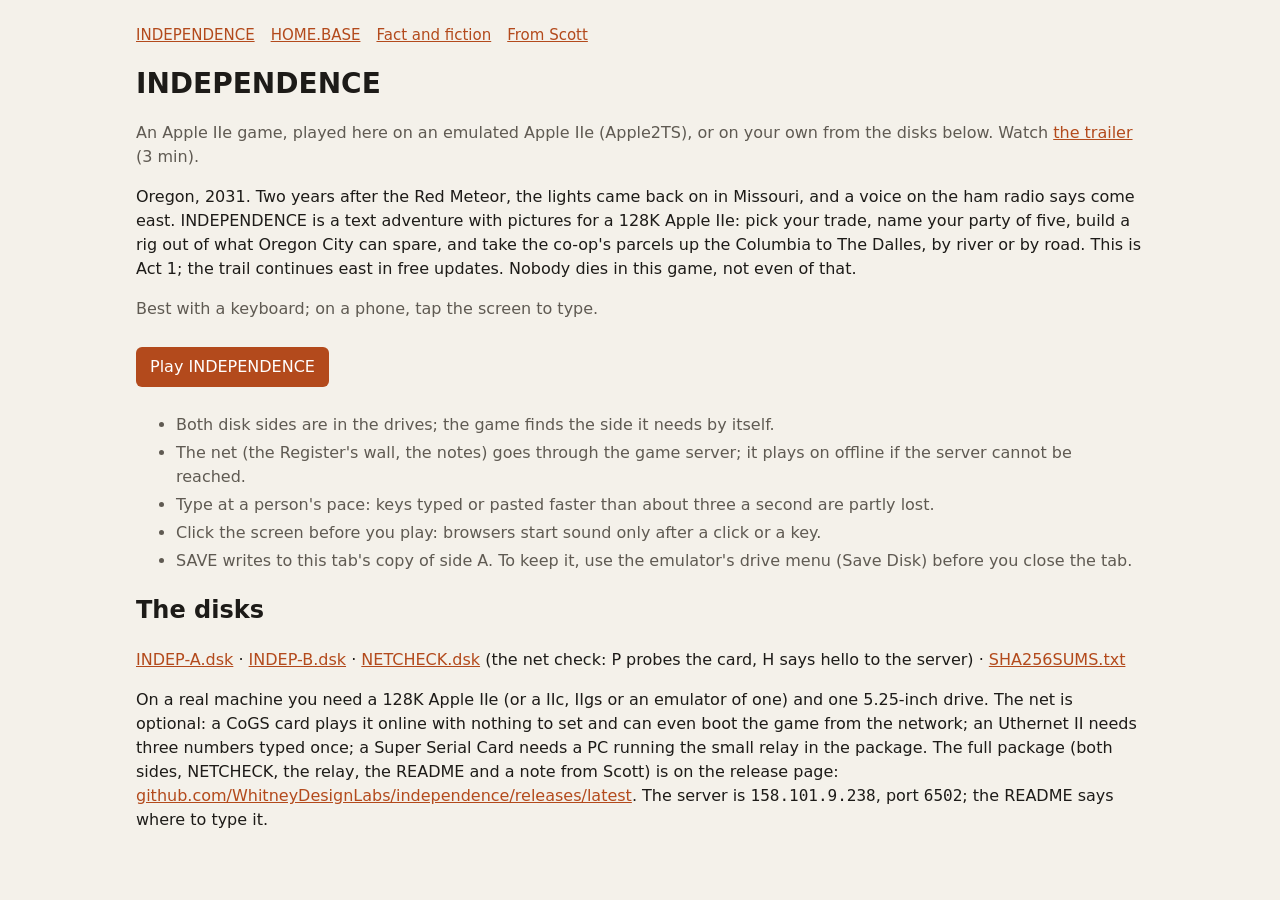
<file: docs/index.html>
<!doctype html>
<html lang="en">
<head>
<meta charset="utf-8">
<meta name="viewport" content="width=device-width, initial-scale=1">
<title>INDEPENDENCE</title>
<meta property="og:title" content="INDEPENDENCE - a text adventure for the Apple IIe">
<meta property="og:type" content="website">
<meta property="og:url" content="https://whitneydesignlabs.github.io/independence/">
<meta property="og:image" content="https://whitneydesignlabs.github.io/independence/art/og-link-preview-1200x630.jpg">
<meta property="og:image:width" content="1200">
<meta property="og:image:height" content="630">
<meta name="twitter:card" content="summary_large_image">
<!-- R4b Gate C: INDEPENDENCE in Apple2TS (an emulated 128K //e), the net through the game server's relay over wss.
     web/build.sh puts the emulator in apple2ts/ and the disks in disks/. Every [PLACEHOLDER] is Cowork's copy. -->
<style>
  :root { --bg: #f4f1ea; --ink: #1d1b18; --muted: #5f5a52; --line: #d6cfc2; --accent: #b34a1c; --panel: #ffffff; }
  @media (prefers-color-scheme: dark) {
    :root { --bg: #16150f; --ink: #ece7dc; --muted: #a39d91; --line: #3a372f; --accent: #e07a4a; --panel: #1f1d17; }
  }
  * { box-sizing: border-box; }
  body { margin: 0; background: var(--bg); color: var(--ink); font: 16px/1.5 system-ui, sans-serif; }
  main { max-width: 1040px; margin: 0 auto; padding: 24px 16px 48px; }
  nav { display: flex; gap: 16px; flex-wrap: wrap; margin-bottom: 16px; font-size: 15px; }
  h1 { font-size: 28px; margin: 0 0 4px; }
  a { color: var(--accent); overflow-wrap: anywhere; }      /* R9-R3: a long address wraps at phone width */
  .lede, .note { color: var(--muted); }
  .placeholder { border: 1px dashed var(--line); border-radius: 6px; padding: 8px 10px; color: var(--muted); }
  button { margin: 10px 0; padding: 8px 14px; border: 0; border-radius: 6px; background: var(--accent); color: #fff;
           font: inherit; cursor: pointer; }
  #screen { width: 100%; aspect-ratio: 4 / 3.3; border: 1px solid var(--line); border-radius: 8px; background: #000; display: none; }
  @media (max-width: 600px) { #screen { aspect-ratio: 9 / 14; } }   /* R9-R3: a phone: Apple2TS puts the screen across the top */
  ul.note li { margin: 4px 0; }
</style>
</head>
<body>
<main>
  <nav><a href="index.html">INDEPENDENCE</a> <a href="homebase.html">HOME.BASE</a> <a href="fact-and-fiction.html">Fact and fiction</a>
    <a href="README-FROM-SCOTT.txt">From Scott</a></nav>
  <h1>INDEPENDENCE</h1>
  <p class="lede">An Apple IIe game, played here on an emulated Apple IIe (Apple2TS), or on your own from the disks below. Watch <a href="https://youtu.be/vJguUZ5YdAY">the trailer</a> (3 min).</p>
  <p>Oregon, 2031. Two years after the Red Meteor, the lights came back on in Missouri, and a voice on the ham radio says
    come east. INDEPENDENCE is a text adventure with pictures for a 128K Apple IIe: pick your trade, name your party of
    five, build a rig out of what Oregon City can spare, and take the co-op's parcels up the Columbia to The Dalles, by
    river or by road. This is Act 1; the trail continues east in free updates. Nobody dies in this game, not even of
    that.</p>
  <p class="note">Best with a keyboard; on a phone, tap the screen to type.</p>
  <button type="button" id="play">Play INDEPENDENCE</button>
  <iframe id="screen" title="Apple IIe running INDEPENDENCE" allow="fullscreen; autoplay"></iframe>
  <ul class="note">
    <li>Both disk sides are in the drives; the game finds the side it needs by itself.</li>
    <li>The net (the Register's wall, the notes) goes through the game server; it plays on offline if the server cannot be
      reached.</li>
    <li>Type at a person's pace: keys typed or pasted faster than about three a second are partly lost.</li>
    <li>Click the screen before you play: browsers start sound only after a click or a key.</li>
    <li>SAVE writes to this tab's copy of side A. To keep it, use the emulator's drive menu (Save Disk) before you close
      the tab.</li>
  </ul>
  <h2>The disks</h2>
  <p><a href="disks/INDEP-A.dsk">INDEP-A.dsk</a> · <a href="disks/INDEP-B.dsk">INDEP-B.dsk</a> ·
    <a href="disks/NETCHECK.dsk">NETCHECK.dsk</a> (the net check: P probes the card, H says hello to the server) ·
    <a href="disks/SHA256SUMS.txt">SHA256SUMS.txt</a></p>
  <p>On a real machine you need a 128K Apple IIe (or a IIc, IIgs or an emulator of one) and one 5.25-inch drive. The net
    is optional: a CoGS card plays it online with nothing to set and can even boot the game from the network; an Uthernet
    II needs three numbers typed once; a Super Serial Card needs a PC running the small relay in the package. The full
    package (both sides, NETCHECK, the relay, the README and a note from Scott) is on the release page:
    <a href="https://github.com/WhitneyDesignLabs/independence/releases/latest">github.com/WhitneyDesignLabs/independence/releases/latest</a>. The server is <code>158.101.9.238</code>, port <code>6502</code>; the
    README says where to type it.</p>
</main>
<script>
  // The disks go to the emulator as full URLs (a bare name is looked up under its own /disks/). The relay is the game
  // server's, behind TLS (wss: a browser refuses ws:// from an https page); ?ssc=ws://host:port on this page overrides
  // it, for a Pi on a LAN from a page served over http. ?netcheck boots NETCHECK instead of the game.
  const RELAY = "wss://158-101-9-238.sslip.io:6503"
  const here = new URL(".", window.location.href)
  const disk = name => new URL("disks/" + name, here).href
  const params = new URLSearchParams(window.location.search)
  const relay = params.get("ssc") || RELAY
  function play() {
    const check = params.has("netcheck")
    const q = new URLSearchParams({ s6d1: disk(check ? "NETCHECK.dsk" : "INDEP-A.dsk"), s6d2: disk(check ? "INDEP-A.dsk" : "INDEP-B.dsk"), ssc: relay })
    const f = document.getElementById("screen")
    f.src = "apple2ts/index.html?" + q.toString()
    f.style.display = "block"
    f.focus()
  }
  document.getElementById("play").addEventListener("click", play)
</script>
</body>
</html>
</file>
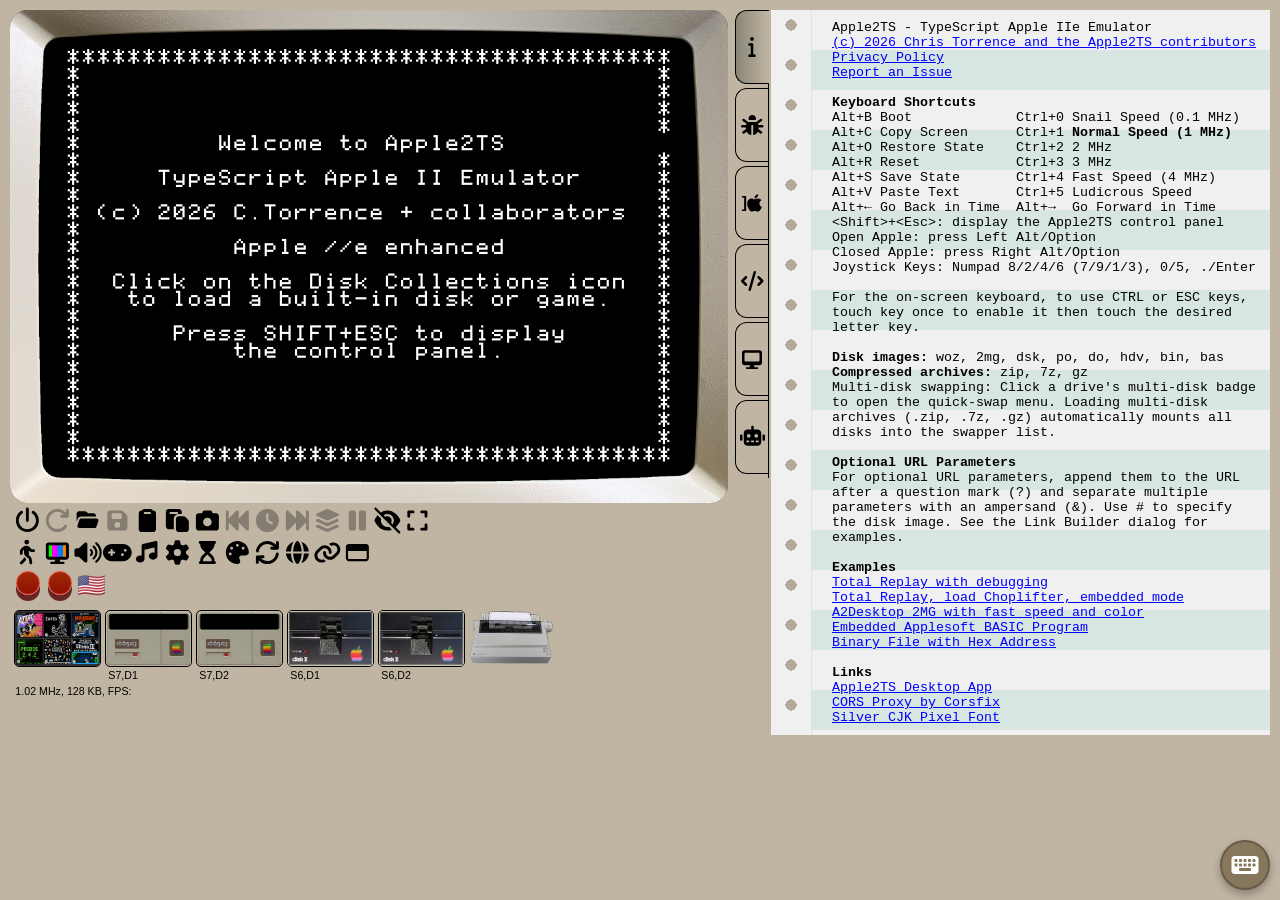
<file: docs/apple2ts/index.html>
<!DOCTYPE html>
<html lang="en">

<head>
  <meta charset="utf-8" />
  <link rel="icon" href="favicon.png" />
  <meta name="viewport" content="width=device-width, initial-scale=1" />
  <meta name="theme-color" content="#000000" />
  <meta name="description" content="Apple II Emulator in TypeScript" />
  <link rel="apple-touch-icon" href="logo192.png" />
  <!--
      manifest.json provides metadata used when your web app is installed on a
      user's mobile device or desktop. See https://developers.google.com/web/fundamentals/web-app-manifest/
    -->
  <link rel="manifest" href="manifest.json" />

  <!-- Preload custom fonts -->
  <link rel="preload" href="./assets/PrintChar21-BPcMFCkc.woff2" as="font" type="font/woff2" crossorigin />
  <link rel="preload" href="./assets/PRNumber3-Dr8uhRD_.woff2" as="font" type="font/woff2" crossorigin />
  <link rel="preload" href="./assets/Silver-CCeE2eVZ.woff2" as="font" type="font/woff2" crossorigin />

  <!-- Asset Registry Script -->
  <script>
    window.assetRegistry = {
      // Images
      bgImage: "assets/crt.png",
      bgImgApple2Plus: "assets/nec_monitor.png",
      monitorOpeningMask: "assets/crt-opening-mask.png",
      disk2off: "assets/disk2off.png",
      disk2on: "assets/disk2on.png",
      disk2offEmpty: "assets/disk2off-empty.png",
      disk2onEmpty: "assets/disk2on-empty.png",
      hardDriveOff: "assets/harddrive.png",
      hardDriveOn: "assets/harddriveOn.png",
      diskicons: "assets/diskicons.png",
      runningGuy: "assets/runningGuy.gif",
      dotCursor: "dot.png",
      // Audio
      driveMotor: "assets/driveMotor.mp3",
      driveTrackOffEnd: "assets/driveTrackOffEnd.mp3",
      driveTrackSeekLong: "assets/driveTrackSeekLong.mp3",
      imagewriterPrint: "assets/imagewriterPrint.mp3",
      imagewriterLinefeed: "assets/imagewriterLinefeed.mp3",
      imagewriterTurnOn: "assets/imagewriterTurnOn.mp3",
    };
  </script>

  <title>Apple2TS</title>
  <script type="module" crossorigin src="./assets/index-Dp4wYybs.js"></script>
  <link rel="stylesheet" crossorigin href="./assets/index-55YFi_AX.css">
</head>

<body>
  <noscript>You need to enable JavaScript to run this app.</noscript>
  <div id="root"></div>
</body>

</html>
</file>
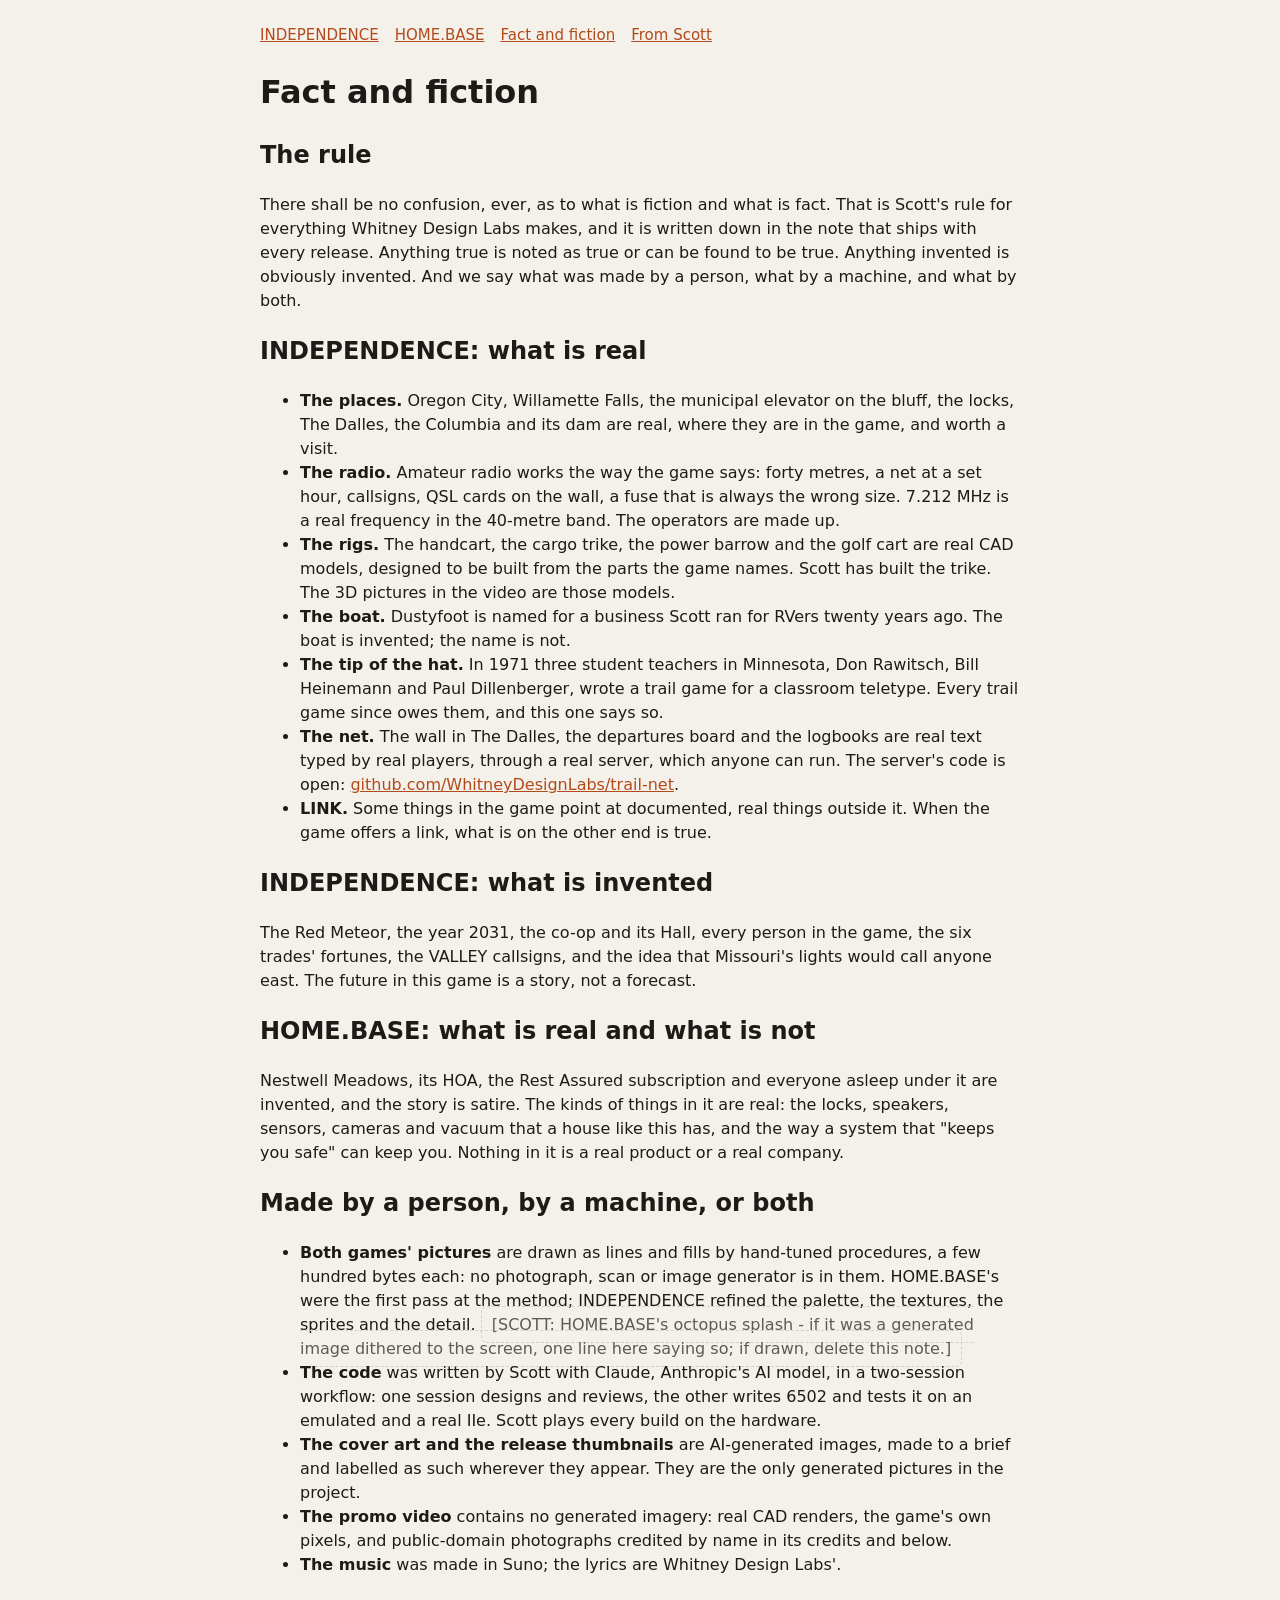
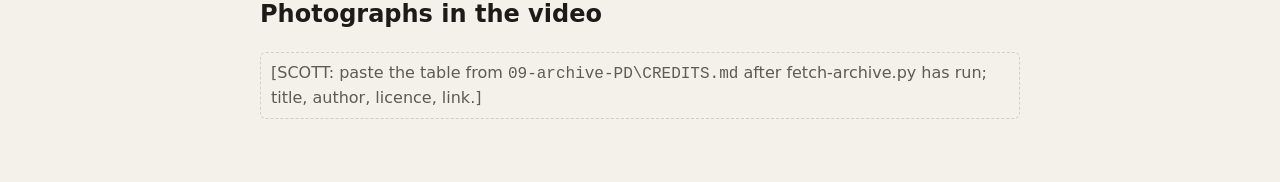
<file: docs/fact-and-fiction.html>
<!doctype html>
<html lang="en">
<head>
<meta charset="utf-8">
<meta name="viewport" content="width=device-width, initial-scale=1">
<title>Fact and Fiction</title>
<!-- R4b Gate C; R9-N3: Cowork's copy (workflow/r9-copy.md C), what in the games is real and what is invented. -->
<style>
  :root { --bg: #f4f1ea; --ink: #1d1b18; --muted: #5f5a52; --line: #d6cfc2; --accent: #b34a1c; }
  @media (prefers-color-scheme: dark) { :root { --bg: #16150f; --ink: #ece7dc; --muted: #a39d91; --line: #3a372f; --accent: #e07a4a; } }
  body { margin: 0; background: var(--bg); color: var(--ink); font: 16px/1.5 system-ui, sans-serif; }
  main { max-width: 760px; margin: 0 auto; padding: 24px 16px 48px; }
  nav { display: flex; gap: 16px; flex-wrap: wrap; margin-bottom: 16px; font-size: 15px; }
  a { color: var(--accent); overflow-wrap: anywhere; }      /* R9-R3: a long address wraps at phone width */
  .placeholder { border: 1px dashed var(--line); border-radius: 6px; padding: 8px 10px; color: var(--muted); }
</style>
</head>
<body>
<main>
  <nav><a href="index.html">INDEPENDENCE</a> <a href="homebase.html">HOME.BASE</a> <a href="fact-and-fiction.html">Fact and fiction</a>
    <a href="README-FROM-SCOTT.txt">From Scott</a></nav>
  <h1>Fact and fiction</h1>
  <h2>The rule</h2>
  <p>There shall be no confusion, ever, as to what is fiction and what is fact. That is Scott's rule for everything
    Whitney Design Labs makes, and it is written down in the note that ships with every release. Anything true is noted
    as true or can be found to be true. Anything invented is obviously invented. And we say what was made by a person,
    what by a machine, and what by both.</p>

  <h2>INDEPENDENCE: what is real</h2>
  <ul>
    <li><strong>The places.</strong> Oregon City, Willamette Falls, the municipal elevator on the bluff, the locks, The
      Dalles, the Columbia and its dam are real, where they are in the game, and worth a visit.</li>
    <li><strong>The radio.</strong> Amateur radio works the way the game says: forty metres, a net at a set hour,
      callsigns, QSL cards on the wall, a fuse that is always the wrong size. 7.212 MHz is a real frequency in the
      40-metre band. The operators are made up.</li>
    <li><strong>The rigs.</strong> The handcart, the cargo trike, the power barrow and the golf cart are real CAD models,
      designed to be built from the parts the game names. Scott has built the trike. The 3D pictures in the video are
      those models.</li>
    <li><strong>The boat.</strong> Dustyfoot is named for a business Scott ran for RVers twenty years ago. The boat is
      invented; the name is not.</li>
    <li><strong>The tip of the hat.</strong> In 1971 three student teachers in Minnesota, Don Rawitsch, Bill Heinemann
      and Paul Dillenberger, wrote a trail game for a classroom teletype. Every trail game since owes them, and this one
      says so.</li>
    <li><strong>The net.</strong> The wall in The Dalles, the departures board and the logbooks are real text typed by
      real players, through a real server, which anyone can run. The server's code is open:
      <a href="https://github.com/WhitneyDesignLabs/trail-net">github.com/WhitneyDesignLabs/trail-net</a>.</li>
    <li><strong>LINK.</strong> Some things in the game point at documented, real things outside it. When the game offers
      a link, what is on the other end is true.</li>
  </ul>

  <h2>INDEPENDENCE: what is invented</h2>
  <p>The Red Meteor, the year 2031, the co-op and its Hall, every person in the game, the six trades' fortunes, the
    VALLEY callsigns, and the idea that Missouri's lights would call anyone east. The future in this game is a story,
    not a forecast.</p>

  <h2>HOME.BASE: what is real and what is not</h2>
  <p>Nestwell Meadows, its HOA, the Rest Assured subscription and everyone asleep under it are invented, and the story
    is satire. The kinds of things in it are real: the locks, speakers, sensors, cameras and vacuum that a house like this
    has, and the way a system that "keeps you safe" can keep you. Nothing in it is a real product or a real company.</p>

  <h2>Made by a person, by a machine, or both</h2>
  <ul>
    <li><strong>Both games' pictures</strong> are drawn as lines and fills by hand-tuned procedures, a few hundred bytes
      each: no photograph, scan or image generator is in them. HOME.BASE's were the first pass at the method; INDEPENDENCE
      refined the palette, the textures, the sprites and the detail. <span class="placeholder">[SCOTT: HOME.BASE's octopus
      splash - if it was a generated image dithered to the screen, one line here saying so; if drawn, delete this
      note.]</span></li>
    <li><strong>The code</strong> was written by Scott with Claude, Anthropic's AI model, in a two-session workflow: one
      session designs and reviews, the other writes 6502 and tests it on an emulated and a real IIe. Scott plays every
      build on the hardware.</li>
    <li><strong>The cover art and the release thumbnails</strong> are AI-generated images, made to a brief and labelled
      as such wherever they appear. They are the only generated pictures in the project.</li>
    <li><strong>The promo video</strong> contains no generated imagery: real CAD renders, the game's own pixels, and
      public-domain photographs credited by name in its credits and below.</li>
    <li><strong>The music</strong> was made in Suno; the lyrics are Whitney Design Labs'.</li>
  </ul>

  <h2>Photographs in the video</h2>
  <p class="placeholder">[SCOTT: paste the table from <code>09-archive-PD\CREDITS.md</code> after fetch-archive.py has
    run; title, author, licence, link.]</p>
</main>
</body>
</html>
</file>
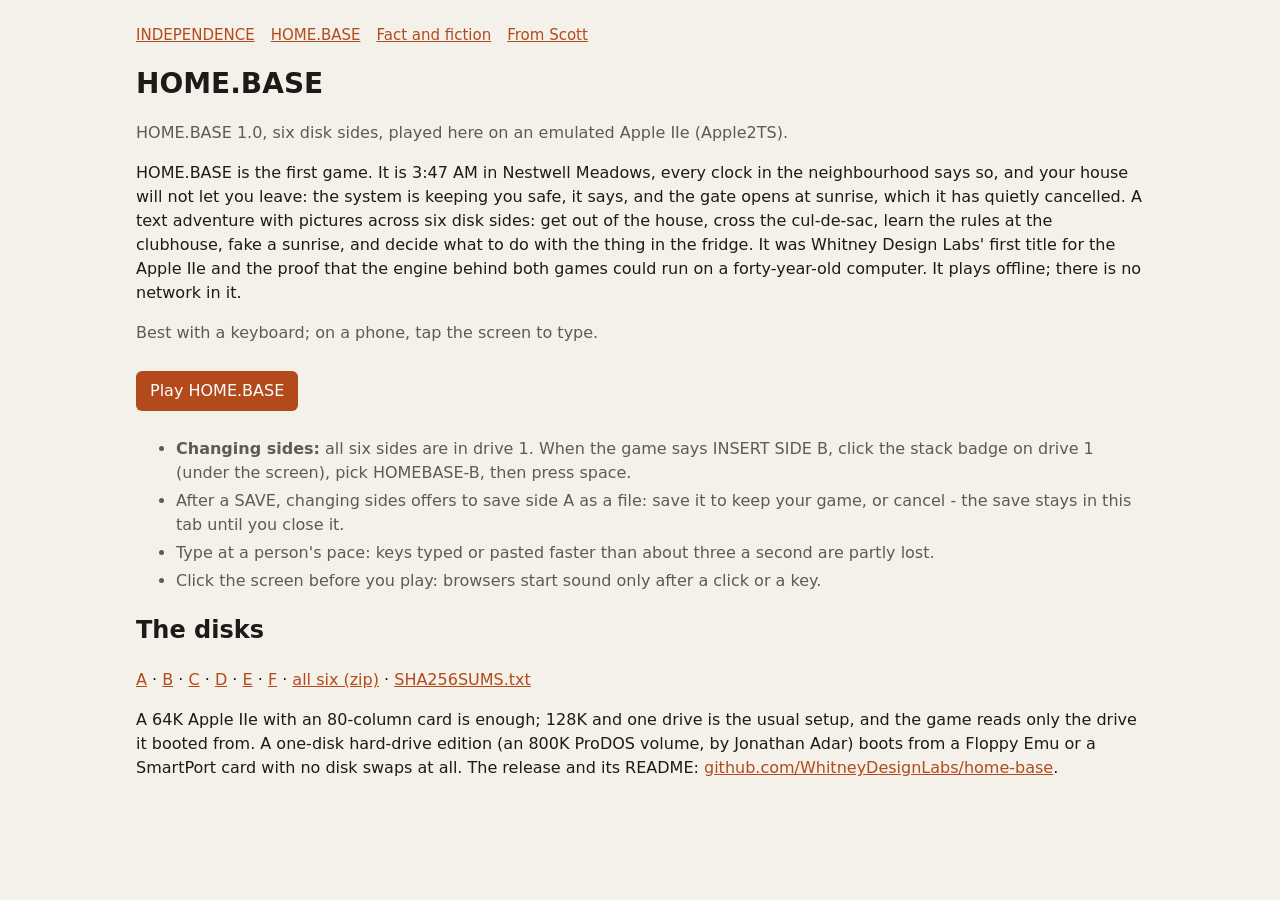
<file: docs/homebase.html>
<!doctype html>
<html lang="en">
<head>
<meta charset="utf-8">
<meta name="viewport" content="width=device-width, initial-scale=1">
<title>HOME.BASE</title>
<!-- R4b Gate C: HOME.BASE 1.0 in Apple2TS, all six sides in drive 1's quick-swap list (disks/HOMEBASE.zip); no net. -->
<style>
  :root { --bg: #f4f1ea; --ink: #1d1b18; --muted: #5f5a52; --line: #d6cfc2; --accent: #b34a1c; --panel: #ffffff; }
  @media (prefers-color-scheme: dark) {
    :root { --bg: #16150f; --ink: #ece7dc; --muted: #a39d91; --line: #3a372f; --accent: #e07a4a; --panel: #1f1d17; }
  }
  * { box-sizing: border-box; }
  body { margin: 0; background: var(--bg); color: var(--ink); font: 16px/1.5 system-ui, sans-serif; }
  main { max-width: 1040px; margin: 0 auto; padding: 24px 16px 48px; }
  nav { display: flex; gap: 16px; flex-wrap: wrap; margin-bottom: 16px; font-size: 15px; }
  h1 { font-size: 28px; margin: 0 0 4px; }
  a { color: var(--accent); overflow-wrap: anywhere; }      /* R9-R3: a long address wraps at phone width */
  .lede, .note { color: var(--muted); }
  .placeholder { border: 1px dashed var(--line); border-radius: 6px; padding: 8px 10px; color: var(--muted); }
  button { margin: 10px 0; padding: 8px 14px; border: 0; border-radius: 6px; background: var(--accent); color: #fff;
           font: inherit; cursor: pointer; }
  #screen { width: 100%; aspect-ratio: 4 / 3.3; border: 1px solid var(--line); border-radius: 8px; background: #000; display: none; }
  @media (max-width: 600px) { #screen { aspect-ratio: 9 / 14; } }   /* R9-R3: a phone: Apple2TS puts the screen across the top */
  ul.note li { margin: 4px 0; }
</style>
</head>
<body>
<main>
  <nav><a href="index.html">INDEPENDENCE</a> <a href="homebase.html">HOME.BASE</a> <a href="fact-and-fiction.html">Fact and fiction</a>
    <a href="README-FROM-SCOTT.txt">From Scott</a></nav>
  <h1>HOME.BASE</h1>
  <p class="lede">HOME.BASE 1.0, six disk sides, played here on an emulated Apple IIe (Apple2TS).</p>
  <p>HOME.BASE is the first game. It is 3:47 AM in Nestwell Meadows, every clock in the neighbourhood says so, and your
    house will not let you leave: the system is keeping you safe, it says, and the gate opens at sunrise, which it has
    quietly cancelled. A text adventure with pictures across six disk sides: get out of the house, cross the cul-de-sac,
    learn the rules at the clubhouse, fake a sunrise, and decide what to do with the thing in the fridge. It was Whitney
    Design Labs' first title for the Apple IIe and the proof that the engine behind both games could run on a
    forty-year-old computer. It plays offline; there is no network in it.</p>
  <p class="note">Best with a keyboard; on a phone, tap the screen to type.</p>
  <button type="button" id="play">Play HOME.BASE</button>
  <iframe id="screen" title="Apple IIe running HOME.BASE" allow="fullscreen; autoplay"></iframe>
  <ul class="note">
    <li><strong>Changing sides:</strong> all six sides are in drive 1. When the game says INSERT SIDE B, click the stack
      badge on drive 1 (under the screen), pick HOMEBASE-B, then press space.</li>
    <li>After a SAVE, changing sides offers to save side A as a file: save it to keep your game, or cancel - the save
      stays in this tab until you close it.</li>
    <li>Type at a person's pace: keys typed or pasted faster than about three a second are partly lost.</li>
    <li>Click the screen before you play: browsers start sound only after a click or a key.</li>
  </ul>
  <h2>The disks</h2>
  <p><a href="disks/HOMEBASE-A.dsk">A</a> · <a href="disks/HOMEBASE-B.dsk">B</a> · <a href="disks/HOMEBASE-C.dsk">C</a> ·
    <a href="disks/HOMEBASE-D.dsk">D</a> · <a href="disks/HOMEBASE-E.dsk">E</a> · <a href="disks/HOMEBASE-F.dsk">F</a> ·
    <a href="disks/HOMEBASE.zip">all six (zip)</a> · <a href="disks/SHA256SUMS.txt">SHA256SUMS.txt</a></p>
  <p>A 64K Apple IIe with an 80-column card is enough; 128K and one drive is the usual setup, and the game reads only the
    drive it booted from. A one-disk hard-drive edition (an 800K ProDOS volume, by Jonathan Adar) boots from a Floppy Emu or
    a SmartPort card with no disk swaps at all. The release and its README:
    <a href="https://github.com/WhitneyDesignLabs/home-base">github.com/WhitneyDesignLabs/home-base</a>.</p>
</main>
<script>
  // drive 1 takes the zip: Apple2TS mounts side A and keeps all six in drive 1's quick-swap list (HOME.BASE 1.0 asks for
  // every side in the drive it booted from; it has no net, so the serial card is left alone)
  const here = new URL(".", window.location.href)
  document.getElementById("play").addEventListener("click", () => {
    const f = document.getElementById("screen")
    f.src = "apple2ts/index.html?" + new URLSearchParams({ s6d1: new URL("disks/HOMEBASE.zip", here).href }).toString()
    f.style.display = "block"
    f.focus()
  })
</script>
</body>
</html>
</file>
<file: docs/apple2ts/assets/index-55YFi_AX.css>
html{overflow-x:hidden}:root{--background-color:#c0b5a3;--background-color-dark:#181818;--panel-background:#c6bba8;--panel-background-dark:#222;--text-color:black;--text-color-dark:#ddd;--button-active:#898677;--button-active-dark:#555;--input-background:#eee;--input-background-dark:#444;--opcode:black;--opcode-dark:#dcdcaf;--highlight:yellow;--highlight-dark:#966c23;--address:darkgreen;--address-dark:#00c000;--immediate-dark:#c0ff00;--link-color:blue;--link-color-dark:lightblue}body.no-scroll{overscroll-behavior-y:none;overflow:hidden}body{-webkit-font-smoothing:antialiased;-moz-osx-font-smoothing:grayscale;background-color:var(--background-color);color:var(--text-color);min-width:calc(100vw - 20px);margin:10px;font-family:-apple-system,BlinkMacSystemFont,Segoe UI,Roboto,Oxygen,Ubuntu,Cantarell,Fira Sans,Droid Sans,Helvetica Neue,sans-serif}body.dark-mode{background-color:var(--background-color-dark);color:var(--text-color-dark)}a:link,a:visited{color:var(--link-color);text-decoration:underline}body.dark-mode a:link,body.dark-mode a:visited{color:var(--link-color-dark)}input:focus{outline-width:1px;outline-style:solid;outline-color:inherit}@font-face{font-family:PrintChar21;src:url(./PrintChar21-BPcMFCkc.woff2);font-display:block}@font-face{font-family:PRNumber3;src:url(./PRNumber3-Dr8uhRD_.woff2);font-display:block}@font-face{font-family:Silver;src:url(./Silver-CCeE2eVZ.woff2);font-display:block}.flex-row{flex-direction:row;display:flex}.flex-row-gap{flex-direction:row;gap:7px;display:flex}.flex-column{flex-direction:column;display:flex}.flex-column-gap{flex-direction:column;gap:7px;display:flex}.flex-row-space-between{flex-direction:row;justify-content:space-between;display:flex}.flex-column-space-between{flex-direction:column;justify-content:space-between;display:flex}.flexwrap{flex-wrap:wrap}.no-select{-webkit-user-select:none;user-select:none}.push-button{appearance:none;color:var(--text-color);cursor:pointer;-webkit-user-select:none;user-select:none;background:0 0;border-width:0;border-color:#a4a08a;border-radius:7px;outline:none;justify-content:center;align-items:center;width:30px;height:30px;margin:2px 0 0;padding:0;font-size:23px;font-weight:900;display:flex}body.dark-mode .push-button{color:var(--text-color-dark)}.push-button:hover{cursor:pointer}.push-button:focus{outline-width:1px;outline-style:solid;outline-color:inherit}.push-button:active{background-color:var(--button-active)}body.dark-mode .push-button:active{background-color:var(--button-active-dark)}.push-button:disabled{opacity:.3;cursor:not-allowed;pointer-events:none;border:0}.dialog-button{margin:4px 0 4px 4px}.control-availability-icon{display:inline-flex;position:relative}.control-unavailable-badge{color:#d00000;filter:drop-shadow(0 0 1px #fff);font-size:.55em;position:absolute;bottom:-.25em;right:-.35em}body.dark-mode .control-unavailable-badge{filter:drop-shadow(0 0 1px #000)}.key-button{color:var(--text-color);border-style:solid;border-width:1px;border-color:var(--text-color)}body.dark-mode .key-button{color:var(--text-color-dark);border-color:var(--text-color-dark)}.button-active{background-color:var(--button-active);box-shadow:inset 0 0 0 1px}body.dark-mode .button-active{background-color:var(--button-active-dark)}.button-locked{background-color:var(--button-active);position:relative}body.dark-mode .button-locked{background-color:var(--button-active-dark)}.button-locked:after{content:"";background-color:#af0;border-radius:50%;width:5px;height:5px;position:absolute;top:2px;left:2px}.joystick-button{color:#fff;text-align:center;cursor:pointer;background:linear-gradient(#a02a06,#911005);border:1px solid #f04d3e;border-radius:50%;width:24px;height:24px;margin:6px 4px 4px;padding:2px;text-decoration:none;transition:all .1s ease-in-out;display:inline-block;transform:translateY(-2px);box-shadow:0 6px #510202cc}.joystick-active,.joystick-button:active{transform:translateY(3px);box-shadow:0 2px #510202cc}.text-button{cursor:pointer;border:1px outset #fff;width:3em;height:1em;margin-bottom:10px;margin-right:10px}.text-button:hover{background-color:var(--button-active)}.text-button:focus{outline:auto}.text-button:disabled{border:1px outset gray}.text-key{letter-spacing:-.03em;color:var(--text-color);font-size:medium;font-weight:600;position:relative;top:0;left:0}body.dark-mode .text-key{color:var(--text-color-dark)}.fill-color{fill:var(--text-color)}body.dark-mode .fill-color{fill:var(--text-color-dark)}.default-font{color:var(--text-color);fill:var(--text-color);font-size:8pt}.font-small{font-size:6pt}body.dark-mode .default-font{color:var(--text-color-dark);fill:var(--text-color-dark)}.bigger-font{cursor:default;-webkit-user-select:none;user-select:none;color:var(--text-color);fill:var(--text-color);font-size:10pt}body.dark-mode .bigger-font{color:var(--text-color-dark);fill:var(--text-color-dark)}.bigger-monospace{color:var(--text-color);fill:var(--text-color);font-family:monospace;font-size:10pt}body.dark-mode .bigger-monospace{color:var(--text-color-dark);fill:var(--text-color-dark)}.cycle-count-group{margin-left:.2em}.column-gap{margin-bottom:.25em}.centered-title{text-align:center;color:var(--text-color);cursor:pointer;margin:5px;font-size:10pt;line-height:10pt}body.dark-mode .centered-title{color:var(--text-color-dark)}.footer-item{white-space:nowrap;-webkit-user-select:none;user-select:none;width:100px;margin-left:.5em;margin-right:.5em}.modal-overlay{z-index:10010;background-color:#00000080;justify-content:center;align-items:center;width:100%;height:100%;display:flex;position:fixed;top:0;left:0}.floating-dialog{background-color:var(--panel-background);border-color:var(--text-color);opacity:1;z-index:9990;border-style:solid;border-width:1px;border-radius:10px;position:absolute;box-shadow:10px 10px 15px #00000080}.printer-dialog-host{pointer-events:none;z-index:10002;position:fixed;inset:0}.printer-dialog-host .floating-dialog{pointer-events:auto}body.dark-mode .floating-dialog{background-color:var(--panel-background-dark);border-color:var(--text-color-dark)}.divider{border-top:1px solid var(--text-color);margin-top:20px;margin-bottom:10px}body.dark-mode .divider{border-top:1px solid var(--text-color-dark)}.disabled{opacity:.5;pointer-events:none}.noselect{cursor:default;-webkit-user-select:none;user-select:none}.global-progress-modal-overlay{visibility:var(--global-progress-visibility,hidden);z-index:10020;background-color:#000000bf;justify-content:center;align-items:center;width:100%;height:100%;display:flex;position:fixed;top:0;left:0}.picker-dialog-bg{z-index:10030!important}.picker-dialog{z-index:10031!important}.global-progress-spinner{color:#fff;animation:.5s linear 3 rotate;width:25%;height:25%;-webkit-animation:2s linear infinite rotate}.global-progress-message{text-align:center;color:#fff;width:100%;font-family:PrintChar21;font-size:calc(.75em + .75vw);position:absolute;bottom:35%}.dropdown-checkmark{text-align:center;width:20px;font-size:15pt;line-height:10pt;display:inline-block}.dropdown-icon{text-align:center;width:25px;height:0;display:inline-block;position:absolute;transform:scale(.7)translateY(0)}.disk-label{color:#fff;pointer-events:none;text-align:left;white-space:nowrap;text-overflow:clip;-webkit-user-select:none;user-select:none;border-radius:3px;width:75px;height:1.5em;margin-top:-1.2em;margin-left:7px;padding-top:0;padding-left:0;font-size:6pt;line-height:16px;position:relative;top:-42px;overflow:hidden}.disk-label-unsaved{color:red}.disk-label-small{width:60px;font-size:5pt;top:-33px}.disk-status{white-space:nowrap;text-overflow:clip;-webkit-user-select:none;user-select:none;width:70px;height:1.5em;padding-left:.5em;overflow:hidden}.disk-status-small{width:60px;font-size:6pt}body.dark-mode .disk-cloud{color:var(--text-color-dark)}.disk-clouddrive{text-align:center;pointer-events:none;margin-top:13px;margin-left:24px;font-size:36px;position:absolute}.disk-clouddrive-inactive{color:var(--text-color);display:none}.disk-clouddrive-active{color:#0364b8;display:none}.disk-clouddrive-pending{color:#28a8ea;display:none}.disk-clouddrive-inprogress{color:#0364b8;animation:.5s linear 3 rotate;-webkit-animation:2s linear infinite rotate}@keyframes rotate{0%{transform:rotate(0)}to{transform:rotate(359deg)}}.disk-clouddrive-failed{color:red}.disk-clouddrive-paused{color:#696969}.imgButton{border:none;outline:none;background-color:inherit!important;margin-top:3px!important;padding:0!important}.disk-image{border-style:solid;border-width:1px;border-color:var(--text-color);cursor:pointer;-webkit-touch-callout:none;-webkit-user-select:none;user-select:none;border-radius:5px;width:85px;height:55px;margin-top:2px;margin-left:2px;margin-right:2px}.disk-image-small{width:64px;height:41px;margin-left:2px;margin-right:0}body.dark-mode .disk-image{border-color:var(--text-color-dark)}.disk-multidisk-badge{color:#fa0;cursor:pointer;z-index:2;filter:drop-shadow(0 1px 2px #000000f2)drop-shadow(0 0 2px #000000d9);background:0 0;padding:0;font-size:18px;line-height:1;transition:transform .15s,color .15s,filter .15s;position:absolute;bottom:5px;right:5px}.disk-multidisk-badge:hover{color:#ffe033;filter:drop-shadow(0 2px 4px #000)drop-shadow(0 0 3px #fa09);transform:scale(1.15)}.disk-image-small~.disk-multidisk-badge{font-size:14px;bottom:4px;right:5px}.canvas-text{text-align:center;vertical-align:middle;width:max-content;padding-bottom:0;display:grid;position:relative}.canvas-text:before{content:"";z-index:2;pointer-events:none;background-image:var(--monitor-frame-image);border-radius:var(--monitor-frame-border-radius,18px);background-repeat:no-repeat;background-size:100% 100%;position:absolute;inset:0}.main-canvas{background-color:var(--canvas-surround,black);z-index:0;background-size:100% 100%;border-style:solid;border-color:#583927;outline:none;grid-area:1/1}.hidden-textarea{opacity:0;grid-area:1/1}.hgr-view{-webkit-user-select:none;user-select:none;pointer-events:none;z-index:10011;align-items:flex-start;width:max-content;position:absolute}.hgr-view-box{border:2px solid red}.hgr-view-text{background-color:var(--input-background);color:var(--text-color);-webkit-user-select:none;user-select:none;pointer-events:none;border-radius:10px;margin-left:15px;padding-top:2px;padding-left:5px;padding-right:5px;font-family:monospace;font-size:10pt;line-height:11pt}body.dark-mode .hgr-view-text{background-color:var(--input-background-dark);color:var(--text-color-dark)}.scanline-gradient:after{display:var(--scanlines-display,none);pointer-events:none;content:"";left:var(--scanlines-left);top:var(--scanlines-top);width:var(--scanlines-width);height:var(--scanlines-height);background:linear-gradient(#0000 62%,#0000004d 63%);background-size:100% var(--scanlines-size,3px);z-index:1;border-radius:18px;position:absolute}.keyboard-toggle-button{color:#fff;cursor:pointer;z-index:10011;background-color:#87775d;border:2px solid #675b47;border-radius:50%;justify-content:center;align-items:center;width:50px;height:50px;font-size:24px;transition:background-color .2s;display:flex;position:fixed;bottom:10px;right:10px;box-shadow:0 4px 8px #0000004d}.keyboard-toggle-button:hover{background-color:#a88f6d}.keyboard-toggle-button:active{background-color:#6b5a4d}.floating-keyboard{z-index:10011;box-sizing:border-box;touch-action:none;-webkit-user-select:none;user-select:none;background:linear-gradient(#534a39 0%,#3a3328 100%);border-radius:15px 15px 0 0;width:100%;max-width:600px;height:250px;padding:8px 8px 24px;position:fixed;bottom:0;left:50%;transform:translate(-50%);box-shadow:0 -4px 20px #00000080}.keyboard-header{justify-content:space-between;padding:0;display:flex}.keyboard-close-button{color:#ddd;cursor:pointer;-webkit-user-select:none;user-select:none;background:0 0;border:none;border-radius:4px;align-self:flex-start;padding:0 0 2px;font-size:18px;transition:background-color .2s}.keyboard-close-button:hover{background-color:#ffffff1a}.keyboard-close-button:active{background-color:#fff3}.keyboard-rows{flex-direction:column;gap:6px;display:flex}.keyboard-row{justify-content:center;gap:4px;display:flex}.keyboard-key{color:#fff;cursor:pointer;-webkit-user-select:none;user-select:none;text-align:center;background:linear-gradient(#87775d 0%,#5f5441 100%);border:1px solid #666;border-radius:4px;justify-content:center;align-items:center;min-width:30px;height:40px;padding:8px 4px;font-size:20px;font-weight:500;transition:all .1s;display:flex;position:relative;box-shadow:0 2px 4px #0000004d}.keyboard-key-wide{font-size:16px}.key-down{background:linear-gradient(#777 0%,#666 100%);transform:translateY(1px);box-shadow:0 1px 2px #0000004d}.key-locked{background:linear-gradient(#6a5d49 0%,#413a2d 100%);transform:translateY(1px);box-shadow:0 1px 2px #00000080}.key-locked:before{content:"";background-color:#0f0;border-radius:50%;width:8px;height:8px;position:absolute;top:2px;left:2px}.keyboard-key:active{background:linear-gradient(#777 0%,#666 100%);transform:translateY(1px);box-shadow:0 1px 2px #0000004d}.keyboard-key:disabled{color:#666;cursor:not-allowed;box-shadow:none;background:linear-gradient(#3a3a3a 0%,#2a2a2a 100%)}@media (width<=800px){.floating-keyboard{max-width:450px;height:200px;padding-bottom:12px;left:auto;right:0;transform:translate(0)}.keyboard-key{min-width:20px;height:30px;padding:5px 1px;font-size:22px}.keyboard-key:active{z-index:10011;background:linear-gradient(#87775d 0%,#5f5441 100%);align-items:flex-start;padding-top:0;transform:translateY(-1em)scale(2)}.keyboard-key-wide:active{background:linear-gradient(#87775d 0%,#5f5441 100%);align-items:center;padding-top:4px;transform:translateY(1px)scale(1)}.keyboard-key-wide{font-size:16px}.keyboard-rows{gap:6px}.keyboard-row{gap:4px}}@media (width<=600px){.floating-keyboard{height:240px}.keyboard-key{height:40px}}.flyout-button{display:none}.hex-field{border-style:solid;border-width:1px;border-color:var(--text-color);background-color:var(--input-background);width:3em;color:var(--text-color);box-sizing:border-box;border-radius:3px;align-self:center;margin:3px 1px;padding:3px;font-family:monospace;font-size:10pt;transform:translateY(1px)}body.dark-mode .hex-field{background-color:var(--input-background-dark);border-color:var(--text-color-dark);color:var(--text-color-dark)}.hex-field:disabled{background-color:var(--background-color);color:#888;border-color:#888}body.dark-mode .hex-field:disabled{background-color:var(--background-color-dark)}.smallField{width:2em}.debug-checkbox{margin:0;transform:scale(.75)}.mono-text{white-space:pre;color:var(--text-color);font-family:monospace;font-size:7pt;line-height:10pt}body.dark-mode .mono-text{color:var(--text-color-dark)}.debug-panel{cursor:text;-webkit-user-select:text;user-select:text}body.dark-mode .debug-panel{color:var(--text-color-dark)}.tall-panel{height:590px}.wide-panel{width:260px}.short-panel{height:155px}.thin-border{border:.5px solid gray;outline:none;margin:0}.program-counter{background-color:var(--highlight)}body.dark-mode .program-counter{background-color:var(--highlight-dark)}.highlight-address{background-color:gray}.breakpoint-style{color:#d2331f;padding-right:5px;font-size:7pt}.watch-point{color:#0433ff}.break-instruction{color:#000}.breakpoint-pushbutton{appearance:none;color:#000;cursor:pointer;-webkit-user-select:none;user-select:none;background:0 0;border-width:0;border-color:#a4a08a;margin-top:0;padding-left:0;padding-right:8px;font-size:7pt;transform:translateY(1px)}@keyframes breakpoint-flash{0%{background-color:#0000}to{background-color:var(--highlight)}}.breakpoint-hit{background-color:var(--highlight);animation:.8s ease-out breakpoint-flash}@keyframes breakpoint-flash-dark{0%{background-color:#0000}to{background-color:var(--highlight-dark)}}body.dark-mode .breakpoint-hit{background-color:var(--highlight-dark);animation:.8s ease-out breakpoint-flash-dark}body.dark-mode .breakpoint-pushbutton{color:var(--text-color-dark)}body.dark-mode .breakpoint-pushbutton:active{background-color:var(--button-active-dark)}.breakpoint-position{position:absolute;top:1px;left:-14px}.fake-point{opacity:.5;position:absolute;top:-3px;left:2px}.stateLine{margin:0}.dragbar{cursor:col-resize;-webkit-user-select:none;user-select:none;background-color:#0000;flex-shrink:0;width:8px;position:relative}.dragbar:before{content:"";background-color:var(--text-color);opacity:0;width:2px;height:100%;transition:opacity .2s;position:absolute;top:0;left:3px}.dragbar:hover:before{opacity:.8;background-color:#4a99cc}body.dark-mode .dragbar:before{background-color:var(--text-color-dark)}body.dark-mode .dragbar:hover:before{opacity:.8;background-color:#4a99cc}.round-rect-border{border:1px solid #000;border-color:var(--text-color);background-color:var(--panel-background);color:var(--text-color);border-radius:10px;margin:2px;padding:7px}body.dark-mode .round-rect-border{background-color:var(--panel-background-dark);border-color:var(--text-color-dark);color:var(--text-color-dark)}.tight-button{border-radius:3px;outline:none;width:16px;height:16px;margin-top:0;margin-left:5px;margin-right:3px}.dialog-title{color:var(--text-color);-webkit-user-select:none;user-select:none;padding:3px 5px 3px 10px;font-size:10pt;font-weight:700;line-height:18pt}.dialog-text{color:var(--text-color);padding-left:10px;padding-right:5px;font-size:10pt}body.dark-mode .dialog-title,body.dark-mode .dialog-text{color:var(--text-color-dark)}.horiz-rule{border-top:1px solid #888;margin-top:0;margin-bottom:10px}.droplist-edit{background-color:var(--input-background);color:var(--text-color);border:1px solid #767676;border-radius:3px;margin:3px 1px 0;padding-bottom:2px;padding-left:2px;padding-right:2px}body.dark-mode .droplist-edit{background-color:var(--input-background-dark);color:var(--text-color-dark)}.use-monospace{font-family:monospace}.droplist-edit:disabled{background-color:var(--background-color);color:#888;border-color:#888}body.dark-mode .droplist-edit:disabled{background-color:var(--background-color-dark)}.droplist-option{cursor:pointer;background-color:var(--input-background);color:var(--text-color);-webkit-user-select:none;user-select:none;white-space:nowrap;border-radius:10px;margin-right:5px;font-size:10pt}.popup-item-main{white-space:nowrap;grid-template-columns:1.25em max-content;align-items:center;display:grid}.popup-item-label{white-space:nowrap}.popup-selection-marker{justify-content:center;display:inline-flex}body.dark-mode .droplist-option{background-color:var(--input-background-dark);color:var(--text-color-dark)}.warning-div{justify-content:flex-end;width:260px;position:absolute;top:-15px;right:7px}.warning-icon{color:#ff4013;margin-right:5px;font-size:9pt}.warning-text{color:#ff4013;font-size:8pt;font-weight:600}.warning-text-help{color:var(--text-color);font-size:8pt}body.dark-mode .warning-text-help{color:var(--text-color-dark)}.check-radio-box{align-self:center;margin-top:0;margin-left:10px}.shift-down{margin-top:3px}.flush-left{padding-left:2px}.tab-button{background-color:var(--panel-background);border-style:solid;border-width:1px;border-color:var(--text-color);min-width:120px;height:28px;color:var(--text-color);border-bottom:none;border-radius:10px 10px 0 0;margin-left:2px}body.dark-mode .tab-button{background-color:var(--background-color-dark);border-color:var(--button-active);color:var(--text-color-dark);opacity:.7}body.dark-mode .tab-button:hover{opacity:1}.tab-active{background-color:var(--button-active);--tab-fade:var(--panel-background);background-image:linear-gradient(to bottom, var(--button-active), var(--tab-fade));color:var(--text-color);z-index:1;height:29px;margin-bottom:-1px;position:relative}body.dark-mode .tab-active{background-color:var(--button-active);color:var(--text-color-dark);opacity:1;--tab-fade:var(--panel-background-dark)}.tab-base-header{flex-direction:row;gap:2px;display:flex}.tab-base-body{display:grid}.tab-base-panel{box-sizing:border-box;border:1px solid #000;border-color:var(--text-color);background-color:var(--panel-background);height:100%;color:var(--text-color);border-radius:0 0 10px 10px;grid-area:1/1;margin-top:0;margin-left:2px;margin-right:2px;padding:7px}body.dark-mode .tab-base-panel{border-color:var(--text-color-dark);background-color:var(--panel-background-dark);color:var(--text-color-dark)}.disassembly-opcode{color:var(--opcode);font-weight:700}body.dark-mode .disassembly-opcode{color:var(--opcode-dark)}.disassembly-link{color:#3d5aff;cursor:pointer;font-weight:700}.disassembly-immediate{color:var(--immediate);cursor:default;font-weight:700}body.dark-mode .disassembly-immediate{color:var(--immediate-dark)}.disassembly-address{color:var(--address);font-weight:700}body.dark-mode .disassembly-address{color:var(--address-dark)}.disassembly-separator{border-bottom-style:solid;border-bottom-width:1px;border-bottom-color:var(--text-color)}body.dark-mode .disassembly-separator{border-bottom-color:var(--text-color-dark)}.disassembly-heatmap-value{cursor:default;width:1.5ch;height:1em;display:inline-block}.memtable{border-collapse:collapse;overscroll-behavior:none;-webkit-user-select:none;user-select:none;width:calc(100% - 5px);height:calc(100% - 10px);margin-top:7px;display:block;overflow:auto}.memtable thead th{background-color:var(--panel-background);z-index:1;padding-left:.3ch;padding-right:.3ch;position:sticky;top:0;transform:translateY(-2px)}body.dark-mode .memtable thead th{background-color:var(--panel-background-dark)}.memtable thead th:after{content:"";border-bottom:1px solid var(--text-color);width:100%;position:absolute;bottom:0;left:0}body.dark-mode .memtable thead th:after{border-bottom:1px solid var(--text-color-dark)}.memtable td{text-align:center;padding-left:.3ch;padding-right:.3ch}.memtable-addr{background-color:var(--panel-background);position:sticky;left:0}body.dark-mode .memtable-addr{background-color:var(--panel-background-dark)}.memtable-readonly{background-color:var(--button-active)}body.dark-mode .memtable-readonly{background-color:var(--button-active-dark)}.memtable-highlight{background-color:var(--highlight)}body.dark-mode .memtable-highlight{background-color:var(--highlight-dark)}.selected{background-color:#f00c}@keyframes highlight-anim{0%{background-color:var(--highlight)}50%{background-color:var(--highlight)}to{background-color:initial}}@keyframes highlight-anim-dark{0%{background-color:var(--highlight-dark)}50%{background-color:var(--highlight-dark)}to{background-color:initial}}.memory-map{border-collapse:collapse}.memory-map tr.memory-map-header td{border-top-width:0;border-left-width:0;border-right-width:0}.memory-map td{text-align:center;border-style:solid;border-width:.5px;border-color:var(--text-color);cursor:default;-webkit-user-select:none;user-select:none;padding:1px 8px}body.dark-mode .memory-map td{border-color:var(--text-color-dark)}th{-webkit-user-select:none;user-select:none}.basic-vars{table-layout:fixed;border-collapse:collapse}.basic-vars td{border-style:solid;border-width:.5px;border-color:var(--text-color);padding:1px 6px}body.dark-mode .basic-vars td{border-color:var(--text-color-dark)}.mem-aux{background-color:#db7093}.mem-rom{background-color:gray}.mem-switch{border-top:none!important;border-bottom:none!important;border-right:none!important}.icon-container{text-align:center;display:inline-block;position:relative}.icon-text{color:var(--text-color-dark);padding:0 2px;font-size:.35em;position:absolute;bottom:5px;left:50%;transform:translate(-50%)}body.dark-mode .icon-text{color:var(--text-color)}.debug-section{width:100%;margin-right:30px;padding-top:0}.debug-section .editor-workspace,.debug-section.editor-workspace{height:560px}#debug-section.flex-row .editor-workspace{height:max(200px,100dvh - 20px)}.editor-workspace>*{flex-shrink:0}.editor-workspace>.editor-content,.editor-workspace>.agent-messages{flex:1;min-height:0}.dbg-tab-row{border-right:1px solid #000;align-self:flex-start;margin-right:2px;padding-bottom:0}.dbg-tab-row-horizontal{border-bottom:1px solid #000;border-right:none}.dbg-tab{text-align:center;cursor:pointer;background-color:var(--background-color);border:1px solid #000;justify-content:center;align-items:center;padding:6px;display:flex}body.dark-mode .dbg-tab{background-color:var(--background-color-dark);border-color:var(--button-active);color:var(--button-active)}.dbg-tab:hover{background-color:var(--button-active)}.dbg-tab-active{background-color:var(--button-active);--dbg-tab-fade:var(--background-color)}body.dark-mode .dbg-tab:hover,body.dark-mode .dbg-tab-active{background-color:var(--button-active);color:var(--text-color-dark);--dbg-tab-fade:var(--background-color-dark)}#debug-section:not(.minimal-presentation) .dbg-tab-active{background-image:linear-gradient(to bottom, var(--button-active), var(--dbg-tab-fade))}#debug-section:not(.minimal-presentation) .dbg-tab-vertical.dbg-tab-active{background-image:linear-gradient(to right, var(--button-active), var(--dbg-tab-fade));margin-right:-1px;padding-right:7px}#debug-section:not(.minimal-presentation) .dbg-tab-horizontal.dbg-tab-active{margin-bottom:-1px;padding-bottom:7px}.dbg-tab-horizontal{border-bottom:0;border-top-left-radius:12px;border-top-right-radius:12px;width:60px;height:20px;margin-right:4px}.dbg-tab-vertical{border-right:0;border-top-left-radius:12px;border-bottom-left-radius:12px;width:20px;height:60px;margin-bottom:4px}.dbg-program-error{color:#fff;text-overflow:ellipsis;white-space:nowrap;background-color:#282c34;margin-top:8px;padding:4px;font-size:10pt;overflow:hidden}.dbg-expect-button{color:#000;cursor:pointer;border:1px solid #000;border-radius:8px;width:96px;height:32px;margin-top:6px;padding:4px;font-size:12pt}.dbg-expect-button:hover{background-color:gray}.cm-tooltip-autocomplete{border:1px solid var(--background-color)!important}.cm-tooltip-autocomplete [aria-selected=true]{background-color:var(--highlight)!important}.basic-vars-field{border-style:solid;border-width:0;border-color:var(--text-color);background-color:var(--input-background);width:100%;color:var(--text-color);align-self:center;margin:0;padding:0;font-family:monospace;font-size:8pt}body.dark-mode .basic-vars-field{background-color:var(--input-background-dark);border-color:var(--text-color-dark);color:var(--text-color-dark)}.link-builder-textarea{box-sizing:border-box;resize:vertical;border-style:solid;border-width:1px;border-color:var(--text-color);background-color:var(--input-background);width:calc(100% - 20px);min-width:calc(100% - 20px);max-width:calc(100% - 20px);min-height:80px;color:var(--text-color);border-radius:4px;flex-shrink:0;margin:0 10px;padding:8px;font-family:monospace}body.dark-mode .link-builder-textarea{background-color:var(--input-background-dark);border-color:var(--text-color-dark);color:var(--text-color-dark)}.heatmap-address-row{width:256px;height:12px;font-size:8px;overflow:hidden;transform:translate(3.3em)}.heatmap-address-column{box-sizing:border-box;flex-direction:column;align-items:flex-end;width:4em;height:256px;font-size:8px;display:flex;overflow:hidden;transform:translateY(-5px)}.heatmap-canvas{border:1px solid #000}body.dark-mode .heatmap-canvas{border-color:#fff}.help-parent{box-sizing:content-box;width:auto;max-width:600px;height:auto;margin:0 30px 0 0;padding:0}.help-paper{background-color:#f0f0f0;background-image:repeating-linear-gradient(#f0f0f0 0 40px,#d8e6e1 40px 80px);background-position:40px 0;background-repeat:repeat-y;position:relative}.help-paper:before{content:"";background:repeating-radial-gradient(circle, var(--background-color) 0% 20%, transparent 20% 100%);mix-blend-mode:multiply;background-size:100% 40px;width:40px;position:absolute;top:-5px;bottom:0;left:0}.help-text{overflow-wrap:break-word;white-space:pre-wrap;-webkit-text-size-adjust:100%;-moz-text-size-adjust:100%;text-size-adjust:100%;margin-right:10px;font-size:10pt;overflow:auto}@media (width<=600px){.help-text{font-size:9pt}}.help-shortcuts{border-collapse:separate;border-spacing:0;display:table}.help-shortcut-row{display:table-row}.help-shortcut-key,.help-shortcut-label{display:table-cell}.help-shortcut-key{white-space:nowrap;padding-right:1ch}.help-shortcut-label{padding-right:2ch}.help-shortcut-separator{clip:rect(0, 0, 0, 0);white-space:nowrap;border:0;width:1px;height:1px;margin:-1px;padding:0;position:absolute;overflow:hidden}.help-shortcut-row>.help-shortcut-label:nth-last-child(2){padding-right:0}.help-text-light{color:var(--text-color);border-left:1px solid #d8e6e1;margin-top:0;margin-bottom:0;margin-left:40px;padding-top:10px;padding-bottom:10px;padding-left:20px}.help-text-dark{color:#0f0;margin:10px;padding:5px}.agent-container{color:#0f0;flex-direction:column;height:85vh;font-size:.75em;display:flex}.agent-messages{background-color:#000;border-radius:8px;flex:1;width:673px;min-height:0;margin-bottom:10px;padding:10px;overflow-y:auto}.agent-message{border-radius:4px;margin-bottom:15px;padding:8px}.agent-message-user{background-color:#00c0004d;border-radius:15px;margin-left:100px}.agent-message-system{background-color:#00c00014}.agent-message-assistant{background-color:#00c0001f}.agent-message-header{opacity:.7;justify-content:space-between;margin-bottom:4px;display:flex}.agent-message-content{white-space:pre-wrap;word-wrap:break-word;margin:0}.agent-message-content strong{color:#0f0;font-weight:700}.agent-message-content em{color:#0d0;font-style:italic}.agent-message-content code{color:#0f0;background-color:#00ff001a;border-radius:3px;padding:2px 4px;font-family:monospace}.agent-message-content h1{margin-top:0;margin-bottom:0;font-size:1.5em;font-weight:700}.agent-message-content h2{margin-top:0;margin-bottom:0;font-size:1.3em;font-weight:700}.agent-message-content h3{margin-top:0;margin-bottom:0;font-size:1.15em;font-weight:700}.agent-message-content h4{margin-top:0;margin-bottom:0;font-size:1.05em;font-weight:700}.agent-message-content h5{margin-top:0;margin-bottom:0;font-weight:700}.agent-message-content h6{font-weight:700}.agent-message-content a{color:#0ff;cursor:pointer;text-decoration:underline}.agent-message-content a:hover{color:#0df;text-decoration:none}.agent-message-content a:visited{color:#0cc}.agent-tool-info{opacity:.7;margin-top:8px}.agent-tool-result{opacity:.7;margin-top:4px}.agent-form{flex-direction:column;gap:8px;display:flex}.agent-input{color:#0f0;background-color:#000;border:1px solid #00c000;border-radius:8px;width:calc(100% - 50px);height:80px;padding:10px;font-size:1.25em}.agent-input:disabled{opacity:.6;cursor:not-allowed}.agent-controls{align-items:center;gap:10px;display:flex}.agent-status{opacity:.6}.agent-submit{cursor:pointer;color:#0f0;background-color:#000;border:none;border-radius:4px;padding:6px}.agent-submit:disabled{color:#00b000;cursor:not-allowed}.agent-submit:hover:not(:disabled){background-color:#444}.agent-config-panel{color:#000;border-radius:8px;margin-bottom:10px;padding:15px}.agent-config-panel h3{margin-top:0;margin-bottom:15px}.agent-config-form{flex-direction:column;gap:12px;display:flex}.agent-config-form label{flex-direction:column;gap:4px;display:flex}.agent-config-form select,.agent-config-form input{border-radius:4px;padding:6px;font-family:inherit}.agent-config-form select:disabled,.agent-config-form input:disabled{opacity:.5;cursor:not-allowed}.agent-api-key-input{font-family:monospace}.agent-config-buttons{gap:8px;margin-top:8px;display:flex}.agent-config-buttons button{cursor:pointer;border:1px solid;border-radius:4px;padding:8px 16px}.agent-config-buttons button:disabled{opacity:.5;cursor:not-allowed}.agent-config-buttons button:hover:not(:disabled){background-color:#222}.agent-config-info{border-radius:4px;margin-top:12px;padding:8px}.agent-config-info small{line-height:1.4}.agent-config-info a{text-decoration:underline}.agent-footer{background-color:default;color:#000}.agent-tool-calls{background-color:#00960026;border-radius:4px;flex-wrap:wrap;gap:8px;margin-bottom:8px;padding:6px 8px;font-size:.9em;display:flex}.agent-tool-call{align-items:center;gap:4px;display:inline-flex}.agent-tool-name{opacity:.8}.agent-tool-status{font-weight:700}.agent-tool-status.success{color:#0f0}.agent-tool-status.error{color:#f66}.agent-streaming{animation:1.5s ease-in-out infinite pulse}@keyframes pulse{0%,to{opacity:1}50%{opacity:.7}}.agent-setup-prompt{text-align:center;color:#0f0;padding:40px}.agent-setup-prompt h3{margin-top:0;font-size:1.3em}.agent-setup-prompt p{margin:15px 0;line-height:1.5}.agent-setup-prompt button{color:#0f0;cursor:pointer;background-color:#000;border:2px solid #00c000;border-radius:8px;margin-top:20px;padding:12px 32px}.agent-setup-prompt button:hover{background-color:#222}.disk-collection-panel{grid-template-columns:repeat(auto-fill,minmax(150px,1fr));grid-auto-rows:max-content;align-content:start;gap:0;width:99.8%;height:auto;max-height:75vh;margin:0;padding:6px 0 0 2px;display:grid;overflow:hidden auto}.disk-collection-panel-small{grid-template-columns:repeat(auto-fill,minmax(75px,1fr))}body.dark-mode .disk-collection-panel{outline:1px solid var(--button-active);outline-offset:-1px}.dcp-tab-row{box-sizing:border-box;border-bottom:1px solid #000;align-items:stretch;height:auto;margin-left:-2px;margin-right:0;padding:8px 12px 0;display:flex}.dcp-auth-bar{box-sizing:border-box;color:#000;background-color:#fff3cd;border-bottom:1px solid #000;justify-content:space-between;align-items:center;gap:12px;height:32px;margin-left:0;margin-right:0;padding:3px 14px;display:flex}.dcp-auth-bar-text{color:#000;font-size:11pt;font-weight:700;line-height:1.2}.dcp-auth-bar-button{appearance:none;color:#000;white-space:nowrap;cursor:pointer;background-color:#fff;border:1px solid #000;border-radius:8px;justify-content:center;align-items:center;height:1.8em;padding:4px 10px 2px;font-size:10pt;line-height:1;display:inline-flex}.dcp-auth-bar-button:hover{background-color:gray}.dcp-tab{box-sizing:border-box;text-align:center;cursor:pointer;border-top:1px solid #000;border-left:1px solid #000;border-right:1px solid #000;border-top-left-radius:12px;border-top-right-radius:12px;justify-content:center;align-items:center;width:120px;height:100%;padding:0;line-height:0;display:flex}.dcp-tab .svg-inline--fa{vertical-align:middle;width:1.25em;height:1.25em;padding-top:2px;padding-bottom:2px}body.dark-mode .dcp-tab{border-color:var(--button-active);color:var(--button-active)}.dcp-export-row{box-sizing:border-box;border-top:1px solid #000;grid-template-columns:1fr auto 1fr;align-items:center;column-gap:10px;min-height:calc(24px + 2.25em);margin-left:-2px;padding:12px 14px;display:grid}.dcp-export-row-inactive{visibility:hidden;pointer-events:none}.dcp-sort-controls{align-items:center;gap:8px;min-width:0;display:flex}.dcp-sort-label{white-space:nowrap;font-size:12pt;line-height:1.2}.dcp-sort-select{color:#000;box-sizing:border-box;background-color:#fff;border:1px solid #000;border-radius:8px;max-width:100%;height:2em;padding:0 10px;font-size:12pt;line-height:1}.dcp-export-controls{justify-content:flex-end;align-items:center;display:flex}.dcp-export-size-cell{justify-content:center;align-items:center;display:flex}.dcp-export-size{font-size:12pt;font-weight:700;line-height:1.2}.dcp-export-size-exceeded{color:red}.dcp-export-button{appearance:none;color:#000;white-space:nowrap;cursor:pointer;border:1px solid #000;border-radius:8px;width:auto;height:2em;padding:4px 12px;font-size:12pt;line-height:1}.dcp-export-button:hover:not(:disabled){background-color:gray}.dcp-export-button:disabled{cursor:default}.dcp-tab:hover,.dcp-tab-active{background-color:var(--button-active)}body.dark-mode .dcp-tab:hover,body.dark-mode .dcp-tab-active{color:var(--text-color)}.dcp-tab-highlighted{animation:3s 5 tabFadeInOut}@keyframes tabFadeInOut{0%,to{color:var(--text-color);background-color:#aba7a2}50%{color:var(--text-color);background-color:gray}}.dcp-item{height:auto;margin:4px 8px;display:flex;position:relative}.dcp-item-disabled{opacity:.5;pointer-events:none}.dcp-item-title-box{color:#fff;width:50%;height:4.5cqh;font-size:.75em;font-weight:700;line-height:.85;position:absolute;top:4%;right:6%}.dcp-item-title{text-align:center;vertical-align:middle;color:#fff;cursor:default;align-items:center;width:100%;height:3.5cqh;font-size:.825em;display:grid;overflow:hidden}.dcp-item-title-link{cursor:pointer;text-decoration:underline}.dcp-item-updated{text-align:center;color:#000;pointer-events:none;width:36%;font-size:.25em;position:absolute;top:18%;left:5%}.dcp-item-disk{width:100%;height:auto;margin:0;padding:0}.dcp-item-image-box{cursor:pointer;contain:paint;-webkit-user-select:none;user-select:none;-webkit-touch-callout:none;border:3px solid #fff;border-radius:4px;width:calc(100% - 6px);height:calc(70% - 6px);position:absolute;top:30%;left:0%;transform:translateZ(0)}.dcp-item-image{object-fit:fill;width:100%;height:100%}.dcp-item-image:hover{opacity:1}.dcp-item-icon-row{pointer-events:none;z-index:2;grid-template-columns:max-content auto;align-items:end;display:grid;position:absolute;bottom:2px;left:4px;right:4px}.dcp-item-icon-top-right{pointer-events:none;z-index:2;grid-auto-flow:column;align-items:start;gap:4px;display:grid;position:absolute;top:5px;right:4px}.dcp-item-icon-left-group,.dcp-item-icon-right-group{grid-auto-flow:column;align-items:end;gap:2px;display:grid}.dcp-item-icon-left-group{justify-self:start;padding-left:2px}.dcp-item-icon-right-group{justify-self:end}.dcp-item-icon{pointer-events:auto;width:20px;height:100%;position:relative}.dcp-item-smallicon{width:15px}.dcp-item-bookmark,.dcp-item-select{pointer-events:auto;width:40px;height:40px;position:relative}.dcp-item-ia{pointer-events:auto;width:32px;height:32px;margin-right:-8px;position:relative;bottom:1px}.dcp-item-new-icon{color:#dcdcdc;z-index:1;width:100%;height:100%;position:relative;bottom:1px}.dcp-item-new-icon-bg{z-index:0;width:12px;height:12px;position:absolute;left:4px}.dcp-item-bookmark{cursor:pointer}.dcp-item-bookmark-icon{color:#ff0;z-index:1;display:block;position:relative}.dcp-item-select{cursor:pointer}.dcp-item-select-icon{color:#adff2f;z-index:1;width:44px;height:44px;display:block;position:relative}.dcp-item-select-icon-bg{z-index:0;background-color:#000;border-radius:50%;width:44px;height:44px;position:absolute;bottom:-2px;left:-2px}.dcp-item-a2ts-icon{color:#dcdcdc;z-index:1;width:auto;height:auto;position:relative}.dcp-item-a2ts-icon-bg{z-index:0;background-color:#000;width:18px;height:18px;position:absolute;bottom:2px;left:4px}.dcp-item-multidisk-icon{color:#38bdf8;z-index:1;width:auto;height:auto;font-size:1.45em;display:block;position:relative}.dcp-item-smallicon .dcp-item-multidisk-icon{font-size:1.15em}.dcp-item-ia-icon{color:#dcdcdc;z-index:1;display:block;position:relative}.dcp-item-ia-icon-bg{z-index:0;background-color:#000;position:absolute;bottom:4px;left:4px}.dcp-item-cloud-icon{color:#dcdcdc;z-index:1;width:100%;height:100%;position:relative;bottom:-2px}.dcp-item-export-badge-icon{color:#90ee90;z-index:1;width:100%;height:100%;position:relative}.dcp-item-export-badge-disabled .dcp-item-export-badge-icon{color:orange}.dcp-item-export-badge-pending .dcp-item-export-badge-icon{color:#ff0}.dcp-item-export-badge-checking .dcp-item-export-badge-icon{animation:1.5s ease-in-out infinite badgePulse}@keyframes badgePulse{0%,to{color:#0000}50%{color:#ff0}}.dcp-item-export-badge-icon-bg{z-index:0;background-color:#000;width:18px;height:3px;position:absolute;bottom:2px;left:3px}.dcp-item-report{cursor:pointer}.dcp-item-report-icon{color:orange;z-index:1;width:100%;height:100%;position:relative;bottom:2px}.dcp-item-new-icon-bg,.dcp-item-select-icon-bg,.dcp-item-a2ts-icon-bg,.dcp-item-ia-icon-bg,.dcp-item-export-badge-icon-bg,.dcp-item-report-icon-bg{pointer-events:none;z-index:0}.dcp-item-report-icon-bg{z-index:0;background-color:#000;width:14px;height:3px;position:absolute;bottom:2px;right:3px}.dcp-item-new-icon,.dcp-item-a2ts-icon,.dcp-item-ia-icon,.dcp-item-multidisk-icon,.dcp-item-cloud-icon,.dcp-item-export-badge-icon,.dcp-item-report-icon{backface-visibility:hidden;filter:drop-shadow(1px 0 #000)drop-shadow(-1px 0 #000)drop-shadow(0 1px #000)drop-shadow(0 -1px #000);transform:translateZ(0)}@media (width>=1290px){.disk-collection-panel{grid-template-columns:repeat(auto-fill,minmax(192px,1fr))}.dcp-item-title{font-size:1.125em;line-height:1.25}.dcp-item-updated{font-size:.5em}}@media (height>=900px){.disk-collection-panel{max-height:65vh}}.internet-archive-dialog{width:75%;max-width:700px;color:var(--text-color);z-index:1;line-break:normal;background-color:#d8d8d8;border-style:solid;border-color:#666;border-radius:10px;grid-template-rows:48px auto auto;font-family:Helvetica Neue,ui-sans-serif,system-ui,sans-serif;display:grid}.iad-header{background-color:#020202;border-style:solid;border-color:#000;border-top-left-radius:8px;border-top-right-radius:8px;padding:6px}.iad-logo{color:#fff;width:40px;height:42px;margin-top:-8px;margin-right:-6px}.iad-title{width:100px;height:34px;margin-top:0x;color:#fff}.iad-search{grid-template-rows:repeat(2, auto-fill);background-color:#666;padding:4px;display:grid}.iad-collections{grid-template-rows:repeat(1,1fr);grid-template-columns:repeat(auto-fill,minmax(132px,1fr));column-gap:8px;margin:4px;display:grid}.iad-collection-tile{position:relative}.iad-collection-tile:hover,.iad-collection-tile-selected{filter:drop-shadow(3px 3px 3px #d8d8d8)}.iad-collection-image{cursor:pointer;border:1px solid #000;border-radius:4px;width:100%;height:auto;max-height:96px}.iad-collection-title{text-align:center;color:#fff;text-shadow:2px 2px #000;pointer-events:none;padding-left:8px;padding-right:8px;font-size:9pt;font-weight:700;position:absolute;top:10%;left:0%}.iad-search-panel{align-items:center;margin-bottom:4px;display:flex}.iad-search-box{background-color:#fff;border-style:solid;border-color:#ccc;border-radius:2rem;flex:1;height:24px;margin-top:5px;margin-bottom:4px;margin-left:4px;padding:2px 12px;font-size:12pt;box-shadow:inset 0 1px 1px #00000013}.iad-search-box::placeholder{color:#757575}.iad-search-button{color:#fff;cursor:pointer;background-color:#000;border-style:solid;border-color:#000;border-radius:2rem;width:64px;height:30px;margin-left:8px;margin-right:4px;padding:4px;font-size:10pt;font-weight:700}.iad-search-results{grid-gap:8px;grid-template-columns:repeat(auto-fill,minmax(132px,1fr));grid-auto-rows:min-content;padding:8px 12px;font-size:12pt;display:grid;overflow:hidden}.iad-result-bookmark{text-align:right;cursor:pointer;position:relative;top:21px;right:4px}.iad-result-bookmark-icon{color:#ff0}.iad-result-tile{background-color:#fff;border:1px solid #ddd;border-radius:4px;grid-template-rows:0 128px 24pt 14pt;width:100%;height:100%;font-family:Helvetica Neue,Helvetica,Arial,sans-serif;font-size:14px;display:grid;box-shadow:1px 1px 2px}.iad-result-image{cursor:pointer;background-color:#f1f1f4;align-self:center;width:100%;height:auto;max-height:96px;padding:8px 0;display:block}.iad-result-title{text-overflow:ellipsis;line-clamp:2;padding-left:8px;padding-right:8px;font-size:9pt;font-weight:700;overflow:hidden}.iad-result-tile:hover{filter:drop-shadow(3px 3px 5px #00000080)}.iad-result-creator{white-space:nowrap;text-overflow:ellipsis;padding-left:8px;padding-right:8px;font-size:9pt;overflow:hidden}.iad-stats{cursor:pointer;margin-top:8px;margin-bottom:0}.iad-stats-row{grid-template-columns:repeat(4,minmax(0,1fr));margin-top:0;padding-left:8px;font-size:8.5pt;display:grid}.iad-stats-row>*{justify-content:center;display:flex}.iad-stats-icon{width:13px;height:13px}.iad-stats-icon-software{width:24px;height:24px}::-webkit-scrollbar{width:10px}::-webkit-scrollbar-track{background:#d8d8d8;border-radius:10px}::-webkit-scrollbar-thumb{background:#b0b0b0;border-radius:10px}::-webkit-scrollbar-thumb:hover{background:#909090}.demozoo-dialog{width:75%;max-width:720px;height:85vh;max-height:85vh;color:var(--text-color);z-index:1;line-break:normal;background-color:#d8d8d8;border-style:solid;border-color:#666;border-radius:10px;flex-direction:column;font-family:Helvetica Neue,ui-sans-serif,system-ui,sans-serif;display:flex;overflow:hidden}.dzd-header{background-color:#5a171e;border-bottom:2px solid #c32e3b;border-top-left-radius:8px;border-top-right-radius:8px;flex-shrink:0;justify-content:space-between;align-items:center;padding:8px 12px;display:flex}.dzd-header-left{align-items:center;display:flex}.dzd-error-banner{color:#fff;-webkit-user-select:none;user-select:none;white-space:nowrap;background:#c32e3b;border:1px solid #fff6;border-radius:4px;align-items:center;gap:6px;padding:4px 14px;font-size:.85rem;font-weight:600;animation:.2s ease-in-out dzd-fade-in;display:flex;box-shadow:0 2px 8px #0006}@keyframes dzd-fade-in{0%{opacity:0;transform:scale(.95)}to{opacity:1;transform:scale(1)}}.dzd-snapshot-badge{color:#fcc;-webkit-user-select:none;user-select:none;white-space:nowrap;background:#00000059;border:1px solid #ffc8c833;border-radius:4px;padding:3px 8px;font-family:ui-monospace,SFMono-Regular,Menlo,Monaco,Consolas,monospace;font-size:.72rem}.dzd-logo{width:36px;height:36px;margin-right:8px}.dzd-title{width:150px;height:30px}.dzd-search{background-color:#4a0f12;flex-direction:column;flex-shrink:0;padding:8px;display:flex}.dzd-type-filters{gap:8px;margin-bottom:6px;padding-bottom:2px;display:flex;overflow-x:auto}.dzd-type-tab{color:#e0b0b4;cursor:pointer;white-space:nowrap;-webkit-user-select:none;user-select:none;background-color:#1f0507;border-radius:12px;padding:4px 12px;font-size:9pt;font-weight:700;transition:all .15s}.dzd-type-tab:hover{color:#fff;background-color:#7a141a}.dzd-type-tab-selected{color:#fff;background-color:#b30000}.dzd-search-panel{align-items:center;display:flex}.dzd-search-box{background-color:#fff;border-style:solid;border-color:#ccc;border-radius:2rem;flex:1;height:28px;padding:2px 14px;font-size:11pt;box-shadow:inset 0 1px 1px #00000013}.dzd-search-box::placeholder{color:#757575}.dzd-search-button{color:#fff;cursor:pointer;background-color:#b30000;border:none;border-radius:2rem;width:70px;height:32px;margin-left:8px;font-size:10pt;font-weight:700;transition:background-color .15s}.dzd-search-button:hover{background-color:#e50000}.dzd-body{flex:1;padding:12px;overflow-y:auto}.dzd-search-results{grid-gap:12px;grid-template-columns:repeat(auto-fill,minmax(140px,1fr));grid-auto-rows:min-content;display:grid}.dzd-result-tile{background-color:#fff;border:1px solid #ddd;border-radius:6px;flex-direction:column;width:100%;height:180px;font-family:Helvetica Neue,Helvetica,Arial,sans-serif;font-size:13px;transition:transform .15s,box-shadow .15s;display:flex;position:relative;overflow:hidden;box-shadow:1px 1px 3px #00000026}.dzd-result-tile:hover{transform:translateY(-2px);box-shadow:2px 4px 8px #0000004d}.dzd-result-bookmark{z-index:2;cursor:pointer;position:absolute;top:4px;right:6px}.dzd-result-bookmark-icon{color:gold;filter:drop-shadow(0 1px 2px #000c)}.dzd-result-image-container{cursor:pointer;background-color:#111;flex-shrink:0;justify-content:center;align-items:center;width:100%;height:100px;display:flex;overflow:hidden}.dzd-result-image{object-fit:cover;width:100%;height:100%}.dzd-result-image-fallback{color:#fff;text-align:center;background:linear-gradient(135deg,#2b0000 0%,#4a0f12 100%);flex-direction:column;justify-content:center;align-items:center;width:100%;height:100%;padding:8px;font-size:9pt;font-weight:700;display:flex}.dzd-result-content{flex-direction:column;flex:1;justify-content:space-between;padding:6px 8px;display:flex}.dzd-result-title{color:#1a1a2e;text-overflow:ellipsis;white-space:nowrap;font-size:9.5pt;font-weight:700;overflow:hidden}.dzd-result-subtype{color:#666;white-space:nowrap;text-overflow:ellipsis;margin-top:1px;font-size:7.5pt;overflow:hidden}.dzd-result-author{color:#b30000;white-space:nowrap;text-overflow:ellipsis;margin-top:2px;font-size:8.5pt;font-weight:500;overflow:hidden}.dzd-result-meta{justify-content:space-between;align-items:center;margin-top:4px;display:flex}.dzd-result-tag{color:#fff;text-transform:uppercase;background-color:#b30000;border-radius:8px;padding:1px 5px;font-size:7pt;font-weight:700}.dzd-result-date{color:#666;font-size:8pt}.dzd-empty-message{text-align:center;color:#666;padding:40px 10px;font-size:11pt}.dzd-footer{background-color:#4a0f12;border-top:1px solid #7a141a;flex-shrink:0;justify-content:space-between;align-items:center;padding:8px 12px;display:flex}.dzd-pagination{align-items:center;gap:8px;display:flex}.dzd-page-btn{color:#fff;cursor:pointer;background-color:#b30000;border:none;border-radius:4px;padding:4px 12px;font-size:9pt;font-weight:700;transition:background-color .15s}.dzd-page-btn:disabled{color:#888;cursor:not-allowed;background-color:#333}.dzd-page-btn:not(:disabled):hover{background-color:#e50000}.dzd-page-info{color:#fff;font-size:9pt;font-weight:700}.dzd-page-input{color:#fff;text-align:center;background-color:#1d0809;border:1px solid #b30000;border-radius:4px;width:34px;padding:3px 4px;font-size:9pt;font-weight:700}.dzd-page-input:focus{outline:1px solid #e50000}.dzd-youtube-hint-overlay{z-index:1000;background-color:#000000a6;justify-content:center;align-items:center;display:flex;position:fixed;inset:0}.dzd-youtube-hint-modal{color:#222;text-align:center;background-color:#fff;border-radius:8px;width:90%;max-width:440px;padding:20px;font-family:Helvetica Neue,ui-sans-serif,system-ui,sans-serif;box-shadow:0 8px 24px #0006}.dzd-youtube-hint-modal h3{color:#b30000;margin-top:0;font-size:14pt}.dzd-youtube-hint-modal p{color:#444;margin:12px 0;font-size:10pt}.dzd-youtube-link{word-break:break-all;color:#06c;margin-bottom:16px;font-size:9pt;display:inline-block}.dzd-youtube-hint-actions{justify-content:center;gap:10px;margin-top:12px;display:flex}.dzd-btn-primary{color:#fff;cursor:pointer;background-color:#c00;border:none;border-radius:4px;padding:8px 16px;font-weight:700}.dzd-btn-primary:hover{background-color:red}.dzd-btn-secondary{color:#fff;cursor:pointer;background-color:#666;border:none;border-radius:4px;padding:8px 16px;font-weight:700}.dzd-btn-secondary:hover{background-color:#888}.printer-controls{margin:0;padding:5px}.printer-paper{background-color:#fff;background-position:20px 20px;position:relative}.printer-paper:before{content:"";mix-blend-mode:multiply;background:repeating-radial-gradient(circle,#222 0% 20%,#0000 20% 100%) 0 0/100% 20px;width:20px;position:absolute;top:-2.5px;bottom:0;left:0}.printer-paper:after{content:"";mix-blend-mode:multiply;background:repeating-radial-gradient(circle,#222 0% 20%,#0000 20% 100%) 0 0/100% 20px;width:20px;position:absolute;top:-2.5px;bottom:0;right:0}.printer-canvas{border-left:1px solid #ccc;border-right:1px solid #ccc;margin-left:20px;margin-right:20px;padding:10px}.tj-container{z-index:997;pointer-events:none;-webkit-user-select:none;user-select:none;position:fixed;inset:0}.tj-container *{cursor:default;-webkit-user-select:none;user-select:none}.tj-base-position{pointer-events:all;touch-action:none;border:8px solid #ffffff40;border-radius:10px;width:40mm;height:40mm;margin-bottom:8mm;margin-left:4mm;position:absolute;bottom:0;left:0}#touchjoystick-stick{--touch-stick-offset-x:0px;--touch-stick-offset-y:0px;transform:translate(calc(-50% + var(--touch-stick-offset-x)), calc(-50% + var(--touch-stick-offset-y)));justify-content:center;align-items:center;display:flex;position:absolute;top:50%;left:50%}.tj-joystick-image{-webkit-user-select:none;user-select:none;-webkit-user-drag:none;-webkit-touch-callout:none;pointer-events:none;width:48pt;height:auto;display:block}.tj-buttons-both{pointer-events:all;-webkit-user-select:none;user-select:none;touch-action:none;-webkit-user-drag:none;-webkit-touch-callout:none;position:absolute}.tj-buttons-button0{bottom:8mm;right:25mm}.tj-buttons-button1{bottom:27mm;right:2mm}.tj-button-image{pointer-events:none;width:20mm;height:auto}.tj-button-number{color:#320000e6;pointer-events:none;-webkit-user-select:none;user-select:none;justify-content:center;align-items:center;font-size:1.8em;font-weight:700;display:flex;position:absolute;inset:0}.retro-panel{--retro-cell-width:14px;--retro-cell-height:16px;--retro-row-height:var(--retro-cell-height);--retro-scale:1;--retro-viewport-height:384px;--retro-viewport-width:560px;--retro-background:#000;--retro-foreground:#fff;--retro-surround:#000;background:var(--retro-surround);color:var(--retro-foreground);font-family:PrintChar21,monospace;font-size:var(--retro-cell-height);letter-spacing:0;text-align:left;-webkit-user-select:none;user-select:none;z-index:10000;margin:0;padding:0;line-height:1;display:grid;position:fixed;overflow:hidden}.retro-panel.retro-color-green{--retro-background:#000;--retro-foreground:#39ff14}.retro-panel.retro-color-amber{--retro-background:#000;--retro-foreground:orange}.retro-panel.retro-color-white{--retro-background:#000;--retro-foreground:#f0f0f0}.retro-panel.retro-color-inverse{--retro-background:#f0f0f0;--retro-foreground:#000}.retro-panel.retro-skin-apple-iigs{--retro-background:#22f;--retro-foreground:#fff;--retro-surround:#22f}.retro-panel.retro-skin-apple-iiplus{text-transform:uppercase}.retro-panel.retro-canvas-pending,.retro-panel.retro-canvas-rendered{background:0 0}.retro-panel.retro-canvas-pending .retro-native-surface,.retro-panel.retro-canvas-rendered .retro-native-surface{opacity:0}.retro-viewport{height:var(--retro-viewport-height);width:var(--retro-viewport-width);place-self:center;position:relative}.retro-native-surface{height:384px;transform:scale(var(--retro-scale));transform-origin:0 0;width:560px;position:absolute;top:0;left:0}.retro-window{background:var(--retro-background);box-sizing:border-box;grid-template-columns:repeat(40, var(--retro-cell-width));grid-template-rows:repeat(24, var(--retro-row-height));height:calc(24 * var(--retro-row-height));width:calc(40 * var(--retro-cell-width));margin:0;padding:0;display:grid}.retro-mousetext{font-family:PrintChar21,monospace;font-size:var(--retro-cell-height);font-style:normal;line-height:1}.retro-border{box-sizing:border-box;font:inherit;pointer-events:none;white-space:pre;line-height:1;position:relative;overflow:hidden}.retro-border:before,.retro-border:after{display:none}.retro-border-separator{height:var(--retro-row-height);position:absolute;left:0;right:0}.retro-border-glyph{color:var(--retro-foreground);font:inherit;white-space:pre;display:block;position:absolute;overflow:hidden}.retro-border-notch{background:var(--retro-background);height:calc(var(--retro-row-height) / 5);width:calc(var(--retro-cell-width) / 7);z-index:1;position:absolute}.retro-border-notch-top-left,.retro-border-notch-top-right{top:calc(var(--retro-row-height) - 3 * var(--retro-row-height) / 16)}.retro-border-notch-bottom-left,.retro-border-notch-bottom-right{bottom:calc(var(--retro-row-height) - 3 * var(--retro-row-height) / 16)}.retro-border-notch-top-left,.retro-border-notch-bottom-left{left:0}.retro-border-notch-top-right,.retro-border-notch-bottom-right{right:0}.retro-border-glyph-top,.retro-border-glyph-bottom{height:var(--retro-cell-height);white-space:nowrap;line-height:1;left:0;right:0}.retro-border-glyph-top{top:0}.retro-border-glyph-bottom{bottom:0}.retro-border-glyph-left,.retro-border-glyph-right{bottom:var(--retro-cell-height);line-height:var(--retro-row-height);top:var(--retro-cell-height);width:1ch}.retro-border-glyph-left{left:0}.retro-border-glyph-right{right:0}.retro-border-full-height-sides>.retro-border-glyph-left,.retro-border-full-height-sides>.retro-border-glyph-right{top:0;bottom:0}.retro-outer-border{grid-area:1/2/25/40}.retro-title{background:var(--retro-foreground);box-sizing:border-box;color:var(--retro-background);font-size:inherit;height:var(--retro-row-height);white-space:nowrap;grid-area:2/3/auto/40;margin:0;padding:0;font-weight:400;line-height:1;position:relative;overflow:visible}.retro-title.submenu-open{background:0 0}.retro-panel.retro-skin-apple-iiplus .retro-title{height:var(--retro-row-height);z-index:1;background:0 0}.retro-title-fill{display:none}.retro-panel.retro-skin-apple-iiplus .retro-title span{top:0}.retro-panel.retro-skin-apple-iiplus .retro-title-fill{background:var(--retro-foreground);color:var(--retro-background);white-space:pre;display:inline-block}.retro-panel.retro-skin-apple-iiplus .retro-title-rule{background:var(--retro-background);color:var(--retro-foreground);white-space:pre}.retro-title.submenu-open:after{display:none}.retro-title span{background:var(--retro-background);box-sizing:border-box;color:var(--retro-foreground);height:var(--retro-row-height);z-index:1;padding:0;line-height:1;display:inline-block;position:relative;top:0}.retro-title:after{display:none}.retro-submenu-title{box-sizing:border-box;height:calc(3 * var(--retro-row-height));white-space:nowrap;background:0 0;border:0;grid-area:3/2/6/40;line-height:1;position:relative;overflow:hidden}.retro-submenu-title-level-3{grid-row:5/8}.retro-submenu-title-level-4{grid-row:7/10}.retro-submenu-title:before{background:var(--retro-foreground);content:"";height:var(--retro-row-height);left:var(--retro-cell-width);right:0;top:var(--retro-row-height);position:absolute}.retro-submenu-title:not(.retro-active-title):before{display:none}.retro-submenu-title>.retro-submenu-title-text{background:var(--retro-background);box-sizing:border-box;color:var(--retro-foreground);height:var(--retro-row-height);left:var(--retro-cell-width);top:var(--retro-row-height);padding:0;display:inline-block;position:absolute}.retro-submenu-title-value{color:var(--retro-background);right:var(--retro-cell-width);top:var(--retro-row-height);position:absolute}.retro-submenu-title:not(.retro-active-title) .retro-submenu-title-value{color:var(--retro-foreground)}.retro-text-cursor{animation:.5s step-end infinite retro-cursor-blink}.retro-solid-text-cursor{animation:none}.retro-panel.retro-skin-apple-iiplus .retro-solid-text-cursor{background:var(--retro-foreground);color:#0000;width:1ch;display:inline-block}@keyframes retro-cursor-blink{50%{opacity:0}}.retro-panel.retro-skin-apple-iiplus .retro-submenu-title.retro-text-submenu-title{background:var(--retro-background);box-sizing:border-box;color:var(--retro-foreground);height:calc(3 * var(--retro-row-height));grid-column:2/40;padding:0;line-height:1;display:block;overflow:hidden}.retro-panel.retro-skin-apple-iiplus .retro-inverse-space{background:var(--retro-foreground);color:var(--retro-background);display:inline-block}.retro-panel.retro-skin-apple-iiplus .retro-submenu-title:not(.retro-active-title) .retro-inverse-space{background:var(--retro-background);color:var(--retro-foreground)}.retro-submenu-title-row{height:var(--retro-row-height);left:var(--retro-cell-width);right:var(--retro-cell-width);top:var(--retro-row-height);white-space:nowrap;position:absolute;overflow:hidden}.retro-submenu-title-row>span:first-child{background:var(--retro-background);color:var(--retro-foreground);position:relative}.retro-panel.retro-skin-apple-iiplus .retro-submenu-title-value{display:none}.retro-clock{grid-area:6/21/10/38;grid-template-columns:subgrid;grid-template-rows:subgrid;text-align:center;display:grid}.retro-clock-border{grid-area:1/1/-1/-1;display:block}.retro-clock-border>.retro-border-glyph-left,.retro-clock-border>.retro-border-glyph-top,.retro-clock-border>.retro-border-glyph-bottom,.retro-clock-border>.retro-border-notch-top-left,.retro-clock-border>.retro-border-notch-bottom-left{left:calc(4 * var(--retro-cell-width))}.retro-panel.retro-skin-apple-iiplus .retro-clock{grid-column:25/38}.retro-panel.retro-skin-apple-iiplus .retro-clock-border>.retro-border-glyph-left,.retro-panel.retro-skin-apple-iiplus .retro-clock-border>.retro-border-glyph-top,.retro-panel.retro-skin-apple-iiplus .retro-clock-border>.retro-border-glyph-bottom{left:0}.retro-panel.retro-skin-apple-iiplus .retro-clock time,.retro-panel.retro-skin-apple-iiplus .retro-clock time:nth-of-type(2){grid-column:2/-2}.retro-clock time{box-sizing:border-box;white-space:nowrap;grid-column:6/-1;line-height:1;overflow:hidden}.retro-clock time:first-of-type{text-align:left;grid-row:2}.retro-clock time:nth-of-type(2){text-align:left;grid-area:3/6/auto/-1}.retro-panel.retro-skin-apple-iiplus .retro-clock time:nth-of-type(2){background:var(--retro-background);isolation:isolate;z-index:2;justify-self:stretch;width:auto;position:relative}.retro-panel.retro-skin-apple-iiplus .retro-footer-text:before{display:none}.retro-panel.retro-skin-apple-iiplus .retro-clock time:nth-of-type(2):before{content:"____________";z-index:0;position:absolute;inset:0}.retro-panel.retro-skin-apple-iiplus .retro-clock time:nth-of-type(2)>span,.retro-panel.retro-skin-apple-iiplus .retro-footer-content{z-index:1;position:relative}.retro-panel.retro-skin-apple-iiplus .retro-clock time:nth-of-type(2)>span{background:var(--retro-background)}.retro-menu{box-sizing:border-box;font-size:inherit;grid-area:6/5/22/37;grid-template-rows:repeat(16, var(--retro-row-height));align-self:start;min-width:0;margin:0;padding:0;display:grid}.retro-panel{touch-action:none}.retro-submenu-menu{grid-column:2/37}.retro-menu.retro-menu-title-level-3{grid-row:8/22;grid-template-rows:repeat(14, var(--retro-row-height))}.retro-menu.retro-menu-title-level-4{grid-row:10/22;grid-template-rows:repeat(12, var(--retro-row-height))}.retro-menu-item{cursor:pointer;height:var(--retro-cell-height);white-space:nowrap;padding:0;line-height:1;display:block;overflow:visible}.retro-menu-item.selected{color:inherit;background:0 0}.retro-menu-item[aria-disabled=true]:not(.separator){cursor:default;opacity:.5}.retro-menu-item>span{display:inline-block;position:relative}.retro-menu-item.selected .retro-menu-name{background:var(--retro-foreground);color:var(--retro-background)}.retro-menu-check{text-align:center;width:3ch}.retro-browser-font{font-family:monospace}.retro-window footer{box-sizing:border-box;font-size:inherit;grid-area:23/3/auto/39;grid-template-columns:repeat(36, var(--retro-cell-width));white-space:pre;margin:0;padding:0;line-height:1;display:grid;overflow:visible}.retro-window footer>span{grid-row:1}.retro-panel.retro-skin-apple-iiplus .retro-footer-text{background:var(--retro-background);isolation:isolate;z-index:2;display:inline-block;position:relative}.retro-panel.retro-skin-apple-iiplus .retro-window footer{z-index:1}.retro-panel.retro-skin-apple-iiplus .retro-window footer.retro-text-footer{padding:0;line-height:1;display:block}.retro-panel.retro-skin-apple-iiplus .retro-text-footer>span{position:static;bottom:auto}.retro-footer-select{justify-self:start}.retro-footer-cancel{justify-self:center}.retro-footer-action{text-align:right;justify-self:end}.retro-footer-action.hidden{visibility:hidden}.retro-panel-key{cursor:pointer}.retro-panel-arrow-key{box-sizing:border-box;height:var(--retro-cell-height);vertical-align:top;width:var(--retro-cell-width);justify-content:center;align-items:center;display:inline-flex}.retro-panel-key:focus-visible{outline-offset:1px;outline:1px solid}.retro-window footer.retro-compact-latin-footer{font-family:Segoe UI,sans-serif;font-size:calc(.95 * var(--retro-cell-height));grid-template-columns:minmax(0,1fr) auto minmax(0,1fr)}.retro-window footer.retro-compact-latin-footer .retro-mousetext{font-size:var(--retro-cell-height)}.retro-window footer.retro-compact-latin-footer>span{min-width:0;overflow:hidden;grid-column:auto!important}.retro-window footer.retro-compact-latin-footer .retro-browser-font{font-family:inherit}.retro-panel.retro-skin-apple-iiplus .retro-window footer.retro-compact-apple-footer{isolation:isolate;grid-template-columns:max-content minmax(0,1fr) max-content;display:grid;position:relative}.retro-panel.retro-skin-apple-iiplus .retro-window footer.retro-compact-apple-footer:before{content:"____________________________________";z-index:0;font-family:PrintChar21,monospace;position:absolute;inset:0}.retro-panel.retro-skin-apple-iiplus .retro-compact-apple-footer>span{background:var(--retro-background);z-index:1;position:relative}.retro-submenu-title-border{display:block;position:absolute;inset:0}.retro-panel.retro-skin-apple-iiplus .retro-submenu-title{background:0 0;border:0;overflow:visible}.retro-panel.retro-skin-apple-iiplus .retro-submenu-title:before{display:none}.retro-panel.retro-skin-apple-iiplus .retro-outer-border>.retro-border-glyph-top,.retro-panel.retro-skin-apple-iiplus .retro-outer-border>.retro-border-separator,.retro-panel.retro-skin-apple-iiplus .retro-submenu-title-border>.retro-border-glyph-top,.retro-panel.retro-skin-apple-iiplus .retro-submenu-title-border>.retro-border-glyph-bottom{transform:translateX(var(--retro-cell-width))}.retro-panel.retro-skin-apple-iiplus .retro-submenu-title-border{display:block;position:absolute;inset:0}
</file>
